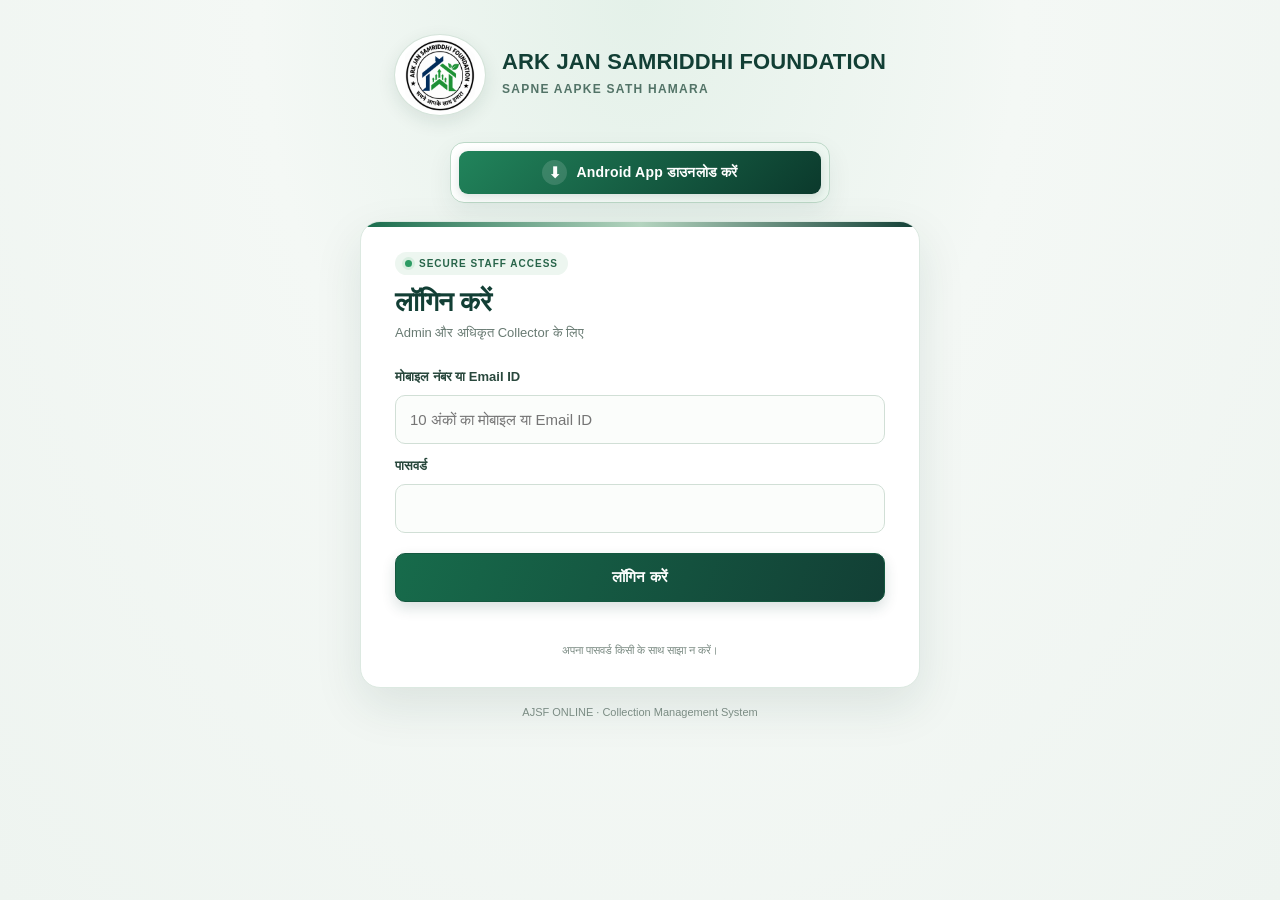
<file: index.html>
<!doctype html>
<html lang="hi">
<head><meta charset="utf-8"><meta name="viewport" content="width=device-width,initial-scale=1"><title>AJSF Online</title><link rel="manifest" href="./manifest.webmanifest"><meta name="theme-color" content="#123f35"><link rel="stylesheet" href="./style.css?v=customer-card-polish-20261122"><link rel="stylesheet" href="./platform-views.css"><style>
.verification-photo-block{padding:14px;margin:12px 0;border:1px solid #d7e5dc}
.verification-preview{display:block;width:min(100%,380px);height:260px;object-fit:cover;border-radius:12px;border:1px solid #cbdad1;margin-top:10px}
.upload-label{display:inline-flex;align-items:center;justify-content:center;padding:10px 14px;border-radius:9px;background:#edf5f0;color:#174c3c;font-weight:700;cursor:pointer}
.camera-modal{position:fixed;inset:0;z-index:9999;background:#071b14e8;display:flex;align-items:center;justify-content:center;padding:16px}
.camera-modal.hidden{display:none}
.camera-dialog{width:min(100%,620px);background:#fff;border-radius:16px;padding:16px}
.camera-dialog video{width:100%;max-height:65vh;object-fit:contain;background:#111;border-radius:10px}
.verification-photo-block canvas{display:block;border:1px solid #b8c9be;border-radius:8px;background:#f4f7f5;margin-top:8px;max-height:420px}
</style></head>
<body><main class="shell wide" id="appShell">
<header class="brand"><img class="brand-logo" src="./assets/ajsf-logo.png" alt="AJSF Logo"><div><h1>ARK JAN SAMRIDDHI FOUNDATION</h1><p>SAPNE AAPKE SATH HAMARA</p></div></header>
<section class="card app-download-card" id="appDownloadCard" aria-label="Android app download" style="padding:16px;background:linear-gradient(135deg,#ffffff 0%,#eaf5ee 100%);border:1px solid #bcd8c7;border-radius:18px;box-shadow:0 10px 26px #123f3518;text-align:center">
<a class="app-download-link" href="./AJSF-Online.apk" download="AJSF-Online.apk" style="display:flex;align-items:center;justify-content:center;gap:12px;width:100%;min-height:58px;padding:14px 20px;border-radius:13px;background:linear-gradient(135deg,#176b4b 0%,#123f35 100%);color:#ffffff;text-decoration:none;font-size:18px;font-weight:800;letter-spacing:.2px;box-shadow:0 5px 12px #123f3530"><span aria-hidden="true" style="display:grid;place-items:center;width:32px;height:32px;border-radius:50%;background:#ffffff24;font-size:21px">⬇</span><span>Android App डाउनलोड करें</span></a>
</section>
<script>/* Hide APK promotion inside the installed Android WebView only. */(function(){var isAndroidApp=typeof window.AJSFNativeDownload!=="undefined"||typeof window.AJSFNativeTracking!=="undefined";document.body.classList.toggle("platform-app",isAndroidApp);document.body.classList.toggle("platform-web",!isAndroidApp);if(isAndroidApp){var card=document.getElementById("appDownloadCard");if(card){card.hidden=true;card.style.setProperty("display","none","important");}}})();</script>
<section class="card" id="loginCard"><span class="eyebrow">SECURE STAFF ACCESS</span><h2>लॉगिन करें</h2><p class="muted">Admin और अधिकृत Collector के लिए</p><form id="loginForm"><label for="loginId">मोबाइल नंबर या Email ID</label><input id="loginId" type="text" inputmode="text" autocomplete="username" placeholder="10 अंकों का मोबाइल या Email ID" required><label for="password">पासवर्ड</label><input id="password" type="password" autocomplete="current-password" required><button id="loginBtn" type="submit">लॉगिन करें</button></form><p id="loginMessage" class="message" role="status"></p><p class="small">अपना पासवर्ड किसी के साथ साझा न करें।</p></section>
<section class="hidden" id="dashboardCard">
<div class="dashhead"><div><span class="eyebrow">AJSF ONLINE</span><h2>नमस्ते, <span id="staffName">Staff</span></h2><p class="muted"><span id="staffCode"></span> · <span id="staffRole"></span> — <span id="roleNote"></span></p></div><div class="row"><button class="secondary hidden" id="backToDashboardBtn" type="button">← Dashboard</button><button class="secondary hidden" id="staffPasswordResetBtn" type="button">Staff Password बदलें</button><button class="secondary" id="logoutBtn">लॉगआउट</button></div></div>
<p id="dashboardMessage" class="message" role="status"></p><div id="connectionStatus" class="connection-status" role="status">जाँच हो रही है…</div>
<div class="grid"><div class="card"><div class="label">कुल ग्राहक</div><div class="metric" id="customersCount">0</div></div><div class="card"><div class="label">कुल लोन</div><div class="metric" id="loansCount">0</div></div><div class="card"><div class="label">कुल जमा राशि</div><div class="metric" id="collectedTotal">₹0</div></div><div class="card"><div class="label">कुल बकाया (OSP)</div><div class="metric" id="outstandingTotal">₹0</div></div><div class="card"><div class="label">आज की वसूली</div><div class="metric" id="todayTotal">₹0</div></div><div class="card"><div class="label">भुगतान रिकॉर्ड</div><div class="metric" id="paymentsCount">0</div></div></div>
<div class="dashboard-layout">
<aside class="sidebar"><div class="sidebar-title">AJSF MENU</div><nav class="tabs"><button data-tab="customers" class="active">ग्राहक</button><button data-tab="customer-call">Customer Call</button><button data-tab="customer-verification">Customer Verification</button><button data-tab="loans">नया / Repeat Loan</button><button data-tab="loan-close">पुराना Loan बंद करें</button><button data-tab="loan-accounts">Customer Accounts</button><button data-tab="loan-register">Loan-wise Register</button><button data-tab="payment">Payment Entry</button><button data-tab="payments">Payment History</button><button data-tab="receipt-requests">Receipt Cancellation Requests</button><button data-tab="ledger">CUSTOMER DIGITAL KHATA</button><button data-tab="statement">Loan Statement</button><button data-tab="schedule">Repayment Schedule</button><button data-tab="reminder">WhatsApp / SMS Reminder</button><button id="settlementAdminOnly" data-tab="daily-settlement" class="hidden">Daily Collection Settlement</button></nav></aside>
<div class="dashboard-content">
<section class="card panel hidden" data-panel="customer-call">
  <div class="panel-head"><div><h2>Customer Call</h2><p class="muted">ग्राहक का नाम, Customer ID या मोबाइल नंबर खोजें और Call दबाएँ।</p></div></div>
  <div class="formgrid customer-call-filters">
    <div class="field"><label for="customerCallGroup">Group / Center Wise</label><select id="customerCallGroup"><option value="">सभी Group / Center</option></select></div>
    <div class="field"><label for="customerCallDay">Collection Day Wise</label><select id="customerCallDay"><option value="">सभी दिन</option><option>Monday</option><option>Tuesday</option><option>Wednesday</option><option>Thursday</option><option>Friday</option><option>Saturday</option><option>Sunday</option><option value="MONTHLY">Monthly</option></select></div>
    <div class="field"><label for="customerCallDate">Date Wise — निर्धारित Collection</label><input id="customerCallDate" type="date"></div>
    <div class="field"><label for="customerCallSearch">ग्राहक खोजें</label><input id="customerCallSearch" type="search" placeholder="नाम / Customer ID / मोबाइल नंबर…" autocomplete="off"></div>
  </div>
  <p id="customerCallCount" class="muted" aria-live="polite">ग्राहक सूची लोड हो रही है…</p>
  <div id="customerCallResults" class="customer-call-list" aria-live="polite"><p class="muted">ग्राहक सूची लोड हो रही है…</p></div>
</section>
<section class="card panel hidden" data-panel="staff-password">
<div class="panel-head"><div><h2>Staff / Collector Password Management</h2><p class="muted">केवल सक्रिय Staff और Collector अकाउंट का पासवर्ड बदलें। Customer अकाउंट यहाँ शामिल नहीं हैं।</p></div></div>
<form id="staffPasswordForm">
<div class="formgrid">
<div class="field"><label for="staffPasswordTarget">Staff / Collector चुनें *</label><select id="staffPasswordTarget" required><option value="">अकाउंट चुनें</option></select></div>
<div class="field"><label for="staffNewPassword">नया पासवर्ड *</label><input id="staffNewPassword" type="password" minlength="12" maxlength="72" autocomplete="new-password" required placeholder="12+ अक्षर, A-Z, a-z, नंबर और चिन्ह"></div>
<div class="field"><label for="staffConfirmPassword">पासवर्ड दोबारा लिखें *</label><input id="staffConfirmPassword" type="password" minlength="12" maxlength="72" autocomplete="new-password" required placeholder="नया पासवर्ड दोबारा लिखें"></div>
</div><button id="staffPasswordSaveBtn" type="submit">पासवर्ड अपडेट करें</button>
</form><p class="small muted">पासवर्ड 12–72 अक्षर का रखें; छोटे-बड़े अक्षर, नंबर और विशेष चिन्ह जरूरी हैं। आम या आसान पासवर्ड स्वीकार नहीं होंगे। इसे सुरक्षित तरीके से संबंधित कर्मचारी तक पहुँचाएँ।</p>
</section>
<section class="card panel hidden daily-settlement-workspace" data-panel="daily-settlement">
  <div class="settlement-hero">
    <div><span class="settlement-kicker">AJSF • DAILY CONTROL</span><h2>Daily Collection Settlement</h2><p>Collector का दिनवार हिसाब — Demand, EMI Collection, Cash / UPI और बाकी रकम का मिलान</p></div>
    <div class="field settlement-date-field"><label for="settlementDate">Collection Date</label><input id="settlementDate" type="date"></div>
  </div>
  <div class="settlement-steps">
    <div><b>01</b><span>आज की Demand</span><small>किससे कितनी EMI लेनी थी</small></div>
    <div><b>02</b><span>आज की Collection</span><small>कितना Cash / UPI मिला</small></div>
    <div><b>03</b><span>Collector Handover</span><small>कितना जमा हुआ, कितना अंतर</small></div>
    <div><b>04</b><span>Final Report</span><small>Print करके सुरक्षित रखें</small></div>
  </div>

  <section class="settlement-block demand-block">
    <div class="settlement-block-head"><div><span class="settlement-kicker">STEP 01</span><h3>दिन की Demand & EMI स्थिति</h3><p>चुनी हुई तारीख की निर्धारित EMI, पूरी वसूली और उसी दिन की बाकी EMI। पुराने OD को आज की Demand में नहीं मिलाया जाएगा।</p></div></div>
    <div class="formgrid settlement-filters">
      <div class="field"><label for="demandReportDate">रिपोर्ट की तारीख</label><input id="demandReportDate" type="date"></div>
      <div class="field"><label for="demandReportDay">Collection Day</label><select id="demandReportDay"><option value="">तारीख का दिन (Auto)</option><option>Monday</option><option>Tuesday</option><option>Wednesday</option><option>Thursday</option><option>Friday</option><option>Saturday</option><option>Sunday</option><option>MONTHLY</option></select></div>
      <div class="field"><label for="demandReportCollector">Collector</label><select id="demandReportCollector"><option value="">सभी Collector</option></select></div>
      <div class="field settlement-run-field"><label>&nbsp;</label><button id="runDayDemandBtn" type="button">Demand अपडेट करें</button><button id="downloadDayDemandPdfBtn" type="button" class="secondary">Collected + Uncollected PDF</button><button id="downloadCombinedOdPdfBtn" type="button" class="secondary">Combined OD Report · Print / PDF</button></div>
    </div>
    <div class="grid demand-metrics settlement-metrics">
      <div class="card"><div class="label">आज के ग्राहक</div><div class="metric" id="dayDemandCustomers">0</div></div>
      <div class="card"><div class="label">आज की Total Demand</div><div class="metric" id="dayDemandTotal">₹0</div></div>
      <div class="card"><div class="label">पूरी EMI वसूली</div><div class="metric" id="dayDemandCollected">0 EMI · ₹0</div></div>
      <div class="card"><div class="label">बाकी / Partial EMI</div><div class="metric" id="dayDemandPending">0 EMI · ₹0</div></div>
    </div>
    <h4 class="settlement-table-title">Customer-wise Demand Reconciliation</h4>
    <div class="tablewrap"><table><thead><tr><th>Customer ID</th><th>ग्राहक</th><th>Center</th><th>Loan Ref</th><th>EMI No.</th><th>Due Date</th><th>Demand</th><th>Received</th><th>Remaining</th></tr></thead><tbody id="dayDemandCollectedRows"><tr><td colspan="9" class="empty">रिपोर्ट देखें।</td></tr></tbody></table></div>
    <h4 class="settlement-table-title">Pending / Partial EMI — आज की बाकी वसूली</h4>
    <div class="tablewrap"><table><thead><tr><th>Customer ID</th><th>ग्राहक</th><th>Center</th><th>Loan Ref</th><th>EMI No.</th><th>Due Date</th><th>Demand</th><th>Received</th><th>Pending</th></tr></thead><tbody id="dayDemandPendingRows"><tr><td colspan="9" class="empty">रिपोर्ट देखें।</td></tr></tbody></table></div>
    <section class="settlement-block previous-od-block">
      <div class="settlement-block-head"><div><span class="settlement-kicker">SEPARATE SECTION</span><h3>Previous OD — पुराना बकाया</h3><p>चुनी हुई तारीख से पहले की बाकी EMI। इसे आज की Demand और आज की OD में नहीं जोड़ा जाएगा।</p></div></div>
      <div class="card"><div class="label">Previous OD कुल</div><div class="metric" id="dayPreviousOdSummary">0 ग्राहक · ₹0</div></div>
      <div class="tablewrap"><table><thead><tr><th>Customer ID</th><th>ग्राहक</th><th>Loan Ref</th><th>EMI No.</th><th>Due Date</th><th>Demand</th><th>Received</th><th>OD Balance</th><th>Status</th></tr></thead><tbody id="dayPreviousOdRows"><tr><td colspan="9" class="empty">Demand रिपोर्ट अपडेट करें।</td></tr></tbody></table></div>
    </section>
  </section>

  <section class="settlement-block collection-block">
    <div class="settlement-block-head"><div><span class="settlement-kicker">STEP 02</span><h3>आज की वास्तविक Collection</h3><p>हर सफल Receipt का विवरण। Cash, UPI और Bank अलग-अलग गिने जाएँगे।</p></div></div>
    <div class="tablewrap"><table><thead><tr><th>Receipt / Payment ID</th><th>Customer</th><th>Loan Ref</th><th>Payment Time</th><th>Mode</th><th>Amount</th></tr></thead><tbody id="dayDemandReceipts"><tr><td colspan="6" class="empty">तारीख चुनकर Demand देखें।</td></tr></tbody></table></div>
  </section>

  <section class="settlement-block handover-block">
    <div class="settlement-block-head"><div><span class="settlement-kicker">STEP 03</span><h3>Collector Cash / UPI Handover मिलान</h3><p>System में दर्ज Collection और Collector द्वारा जमा की गई रकम का मिलान करें। अंतर को जाँचे बिना Settlement Approve न करें।</p></div></div>
    <div class="tablewrap"><table><thead><tr><th>Collector</th><th>System Cash</th><th>System UPI</th><th>System Bank</th><th>जमा Cash</th><th>जमा UPI</th><th>जमा Bank</th><th>अंतर</th><th>Status / Action</th></tr></thead><tbody id="settlementRows"><tr><td colspan="9" class="empty">Settlement डेटा लोड हो रहा है…</td></tr></tbody></table></div>
    <p class="settlement-warning">नियम: System Collection ≠ Collector Deposit होने पर अंतर की वजह Notes / Remarks में दर्ज करके ही Approve करें। Approved Settlement लॉक हो जाएगा।</p>
  </section>

  <section class="settlement-block report-block">
    <div class="settlement-block-head"><div><span class="settlement-kicker">STEP 04</span><h3>पुरानी Settlement Reports</h3><p>किसी भी तारीख की Collector-wise रिपोर्ट दोबारा देखें, PDF / Excel डाउनलोड करें या A4 Landscape Print करें।</p></div></div>
    <div class="formgrid">
      <div class="field"><label for="settlementReportFrom">From Date</label><input id="settlementReportFrom" type="date"></div>
      <div class="field"><label for="settlementReportTo">To Date</label><input id="settlementReportTo" type="date"></div>
      <div class="field"><label for="settlementReportCollector">Collector</label><select id="settlementReportCollector"><option value="">सभी Collector</option></select></div>
      <div class="field"><label for="settlementReportStatus">Status</label><select id="settlementReportStatus"><option value="">सभी Status</option><option value="approved">Approved</option><option value="pending">Pending / Draft</option></select></div>
    </div>
    <div class="actions no-print"><button id="runSettlementReportBtn" type="button">रिपोर्ट देखें</button><button id="downloadSettlementReportPdfBtn" type="button" class="secondary">PDF डाउनलोड</button><button id="downloadSettlementReportBtn" type="button" class="secondary">Excel / CSV डाउनलोड</button><button id="printSettlementReportBtn" type="button" class="secondary">Print Report</button></div>
    <div class="grid" id="settlementReportSummary">
      <div class="card"><div class="label">कुल System Collection</div><div class="metric" id="settlementReportExpected">₹0</div></div>
      <div class="card"><div class="label">कुल जमा राशि</div><div class="metric" id="settlementReportDeposited">₹0</div></div>
      <div class="card"><div class="label">कुल अंतर</div><div class="metric" id="settlementReportDifference">₹0</div></div>
      <div class="card"><div class="label">Approved / Pending</div><div class="metric" id="settlementReportStatusCount">0 / 0</div></div>
    </div>
    <div class="tablewrap"><table id="settlementReportTable"><thead><tr><th>तारीख</th><th>Collector</th><th>System Total</th><th>जमा Total</th><th>अंतर</th><th>Cash (System / जमा)</th><th>UPI (System / जमा)</th><th>Bank (System / जमा)</th><th>Status</th></tr></thead><tbody id="settlementReportRows"><tr><td colspan="9" class="empty">रिपोर्ट देखने के लिए तारीख चुनें।</td></tr></tbody></table></div>
  </section>
</section>
<section class="card panel" data-panel="collector-demand">
<div class="panel-head"><div><h2>मेरी साप्ताहिक वसूली मांग</h2><p class="muted">तारीख, Collection Day और Group के अनुसार अपने assigned ग्राहकों की EMI मांग देखें।</p></div></div>
<div class="formgrid collector-demand-filters">
<div class="field"><label for="collectorDemandDate">Demand Date</label><input id="collectorDemandDate" type="date"></div>
<div class="field"><label for="collectorDemandDay">Collection Day</label><select id="collectorDemandDay"><option value="">तारीख के अनुसार Auto</option><option>Monday</option><option>Tuesday</option><option>Wednesday</option><option>Thursday</option><option>Friday</option><option>Saturday</option><option>Sunday</option><option value="MONTHLY">Monthly</option></select></div>
<div class="field"><label for="collectorDemandGroup">Group / Center</label><select id="collectorDemandGroup"><option value="">सभी Group / Center</option></select></div>
</div>
<div class="grid demand-metrics">
<div class="card"><div class="label">आज की कुल Demand</div><div class="metric" id="collectorDemandTotal">₹0</div><small id="collectorDemandPeriod">आज की किस्त मांग</small></div>
<div class="card"><div class="label">आज की Collection</div><div class="metric" id="collectorDemandCollection">₹0</div></div>
<div class="card"><div class="label">बाकी Demand</div><div class="metric" id="collectorDemandRemaining">₹0</div></div>
<div class="card"><div class="label">कुल ग्राहक</div><div class="metric" id="collectorDemandCustomerCount">0</div></div>
<div class="card"><div class="label">Active Loan</div><div class="metric" id="collectorDemandLoanCount">0</div></div>
</div>
<div class="tablewrap"><table><thead><tr><th>Customer ID</th><th>ग्राहक का नाम / मोबाइल</th><th>Center</th><th>Loan Ref</th><th>साप्ताहिक EMI</th><th>इस अवधि में जमा</th><th>शेष मांग</th><th>Action</th></tr></thead><tbody id="collectorDemandRows"><tr><td colspan="8" class="empty">लोड हो रहा है…</td></tr></tbody></table></div>
<p class="small muted">मांग में केवल Active ग्राहक और Active Loan शामिल हैं। इस सप्ताह/महीने में दर्ज भुगतान घटाकर शेष राशि दिखाई जाती है।</p>
</section>
<section class="card panel" data-panel="customers"><div class="panel-head"><h2>Customer Register</h2><button id="adminOnly" type="button" onclick="document.getElementById('customerForm').classList.toggle('hidden')">+ नया ग्राहक</button></div>
<form id="customerForm" class="hidden"><div class="panel-head"><h3 id="customerFormTitle">नया ग्राहक जोड़ें</h3><button id="cancelCustomerEdit" type="button" class="secondary hidden">रद्द करें</button></div><div class="formgrid"><div class="field"><label>Customer ID *</label><input name="customer_code" required></div><div class="field"><label>ग्राहक का नाम *</label><input name="full_name" required></div><div class="field"><label>Center Name</label><input name="center_name"></div><div class="field"><label>मोबाइल</label><input name="contact_number"></div><div class="field"><label>Area</label><input name="area"></div><div class="field"><label>Address</label><input name="address"></div><div class="field"><label>Collection Day</label><select name="collection_day"><option>Monday</option><option>Tuesday</option><option>Wednesday</option><option>Thursday</option><option>Friday</option><option>Saturday</option><option>Sunday</option><option>MONTHLY</option></select></div><div class="field"><label>Collector Auth UUID</label><input name="assigned_collector" placeholder="खाली = स्वयं"></div></div><button id="customerFormSubmit" type="submit">ग्राहक सेव करें</button></form>
<div class="formgrid customer-search-filters">
<div class="field"><label for="customerFilter">ग्राहक खोजें — नाम, Customer ID, Mobile, Area, Address</label><input id="customerFilter" type="search" placeholder="नाम / ID / मोबाइल नंबर लिखें…"></div>
<div class="field"><label for="customerCenterFilter">Center / House / Group Name</label><select id="customerCenterFilter"><option value="">सभी Center / House</option></select></div>
<div class="field"><label for="customerDayFilter">Collection Day</label><select id="customerDayFilter"><option value="">सभी दिन</option><option>Monday</option><option>Tuesday</option><option>Wednesday</option><option>Thursday</option><option>Friday</option><option>Saturday</option><option>Sunday</option><option>MONTHLY</option></select></div>
</div>
<div class="tablewrap"><table><thead><tr><th>SR. NO</th><th>CENTER NAME</th><th>CUSTOMER NAME</th><th>CONTACT NUMBER</th><th>CUSTOMER ID</th><th>AREA</th><th>ADDRESS</th><th>COLLECTION DAY</th><th>STATUS</th><th id="customerActionHeader">ACTION</th></tr></thead><tbody id="customerRows"><tr><td colspan="9">लोड हो रहा है…</td></tr></tbody></table></div></section>
<section class="card panel hidden" data-panel="customer-verification">
<div class="panel-head"><div><h2>Customer Field Verification</h2><p class="muted">ग्राहक के घर / Field पर फोटो और GPS लेकर सत्यापन रिकॉर्ड बनाएं।</p></div></div>
<form id="customerVerificationForm">
<div class="formgrid">
<div class="field"><label for="verificationCustomer">ग्राहक चुनें *</label><select id="verificationCustomer" name="customer_id" required><option value="">ग्राहक चुनें</option></select></div>
<div id="verificationHistory" class="small muted hidden" style="margin-top:10px"></div>
</div>
<div class="card verification-photo-block"><h3>1. ग्राहक की फोटो *</h3><div class="actions"><button type="button" class="secondary" data-open-camera="customer">📷 सीधे Camera खोलें</button><label class="secondary upload-label">Gallery से चुनें<input id="verificationGallery" type="file" accept="image/*" hidden></label></div><img id="verificationPhotoPreview" class="hidden verification-preview" alt="Customer photo preview"><p id="verificationPhotoStatus" class="small muted">ग्राहक की स्पष्ट फोटो अनिवार्य है।</p></div>
<div class="card verification-photo-block"><h3>2. ग्राहक के घर की फोटो (कम-से-कम 2 अनिवार्य)</h3>
<div class="formgrid">
<div class="field"><label>घर की फोटो 1 — सामने से *</label><div class="actions"><button type="button" class="secondary" data-open-camera="home1">📷 Camera</button><label class="secondary upload-label">Gallery<input id="verificationHome1Gallery" type="file" accept="image/*" hidden></label></div><img id="verificationHome1Preview" class="hidden verification-preview" alt="Home front photo"><p id="verificationHome1Status" class="small muted">घर का सामने वाला हिस्सा</p></div>
<div class="field"><label>घर की फोटो 2 — दूसरा एंगल *</label><div class="actions"><button type="button" class="secondary" data-open-camera="home2">📷 Camera</button><label class="secondary upload-label">Gallery<input id="verificationHome2Gallery" type="file" accept="image/*" hidden></label></div><img id="verificationHome2Preview" class="hidden verification-preview" alt="Home second angle photo"><p id="verificationHome2Status" class="small muted">घर का दूसरा स्पष्ट एंगल</p></div>
</div></div>
<div id="verificationCameraModal" class="camera-modal hidden" role="dialog" aria-modal="true" aria-label="Camera"><div class="camera-dialog"><h3>फोटो लेने के लिए कैमरा</h3><video id="verificationCameraVideo" autoplay playsinline></video><div class="actions"><button type="button" id="takeVerificationPhoto">फोटो खींचें</button><button type="button" id="closeVerificationCamera" class="secondary">बंद करें</button></div><p id="verificationCameraError" class="small muted"></p></div></div>

<div class="card verification-photo-block"><h3>3. पहचान दस्तावेज़ — Mask करके अपलोड करें *</h3>
<p class="small muted">Aadhaar की आगे/पीछे और PAN की सामने वाली फोटो चुनें। हर फोटो में नंबर वाले हिस्से पर उंगली/माउस से काला बॉक्स बनाएं, फिर Preview देखकर पुष्टि करें। केवल masked PNG सेव होगी; मूल फोटो सर्वर पर नहीं जाएगी।</p>
<div class="formgrid">
<div class="field"><label>Aadhaar Front *</label><input id="doc-aadhaarFront" type="file" accept="image/*" capture="environment"><button type="button" class="secondary identity-rotate" data-rotate-doc="aadhaarFront" style="margin-top:6px">↻ फोटो 90° घुमाएँ</button><canvas id="canvas-aadhaarFront" class="verification-preview" style="width:100%;height:auto;max-width:100%;object-fit:contain;touch-action:none;cursor:crosshair"></canvas><p id="status-aadhaarFront" class="small muted">फोटो चुनें और नंबर पर काला मास्क लगाएं।</p><label class="small"><input id="confirm-aadhaarFront" type="checkbox" disabled style="width:auto"> मैंने नंबर पूरी तरह छिपा हुआ देखकर जाँच लिया है।</label></div><div class="field"><label>Aadhaar Back *</label><input id="doc-aadhaarBack" type="file" accept="image/*" capture="environment"><button type="button" class="secondary identity-rotate" data-rotate-doc="aadhaarBack" style="margin-top:6px">↻ फोटो 90° घुमाएँ</button><canvas id="canvas-aadhaarBack" class="verification-preview" style="width:100%;height:auto;max-width:100%;object-fit:contain;touch-action:none;cursor:crosshair"></canvas><p id="status-aadhaarBack" class="small muted">फोटो चुनें और नंबर पर काला मास्क लगाएं।</p><label class="small"><input id="confirm-aadhaarBack" type="checkbox" disabled style="width:auto"> मैंने नंबर पूरी तरह छिपा हुआ देखकर जाँच लिया है।</label></div><div class="field"><label>PAN Card Front *</label><input id="doc-panFront" type="file" accept="image/*" capture="environment"><button type="button" class="secondary identity-rotate" data-rotate-doc="panFront" style="margin-top:6px">↻ फोटो 90° घुमाएँ</button><canvas id="canvas-panFront" class="verification-preview" style="width:100%;height:auto;max-width:100%;object-fit:contain;touch-action:none;cursor:crosshair"></canvas><p id="status-panFront" class="small muted">फोटो चुनें और नंबर पर काला मास्क लगाएं।</p><label class="small"><input id="confirm-panFront" type="checkbox" disabled style="width:auto"> मैंने नंबर पूरी तरह छिपा हुआ देखकर जाँच लिया है।</label></div>
</div></div>
<div class="card" style="padding:14px">
<h3>Field GPS Location</h3>
<p class="muted">ग्राहक के घर / सत्यापन स्थल पर खड़े होकर लोकेशन Fetch करें। Browser की Location Permission आवश्यक है।</p>
<button id="captureVerificationLocation" type="button" class="secondary">मेरी वर्तमान GPS Location Fetch करें</button>
<p id="verificationLocationStatus" class="small muted">अभी GPS Location नहीं ली गई है।</p>
</div>
<div class="card verification-photo-block"><h3>4. ग्राहक के हस्ताक्षर (Customer Signature)</h3><p class="small muted">ग्राहक से हस्ताक्षर सफेद कागज पर करवाकर फोटो अपलोड करें। यह वैकल्पिक है; पुराना हस्ताक्षर मौजूद हो तो नया अपलोड करके बदला जा सकता है।</p><label class="secondary upload-label">हस्ताक्षर की फोटो Upload करें<input id="verificationSignatureGallery" type="file" accept="image/*" capture="environment" hidden></label><img id="verificationSignaturePreview" class="hidden verification-preview" alt="Customer signature preview"><p id="verificationSignatureStatus" class="small muted">ग्राहक के हस्ताक्षर की फोटो अपलोड करें (वैकल्पिक)।</p></div>
<div class="card verification-photo-block"><h3>5. पारिवारिक विवरण (Family Background) — सभी जानकारी वैकल्पिक</h3><p class="small muted">ग्राहक जितनी जानकारी देना चाहें उतनी भरें। खाली छोड़ने पर भी Verification सेव होगा।</p><h4>मूल / पैतृक परिवार</h4><div class="formgrid"><div class="field"><label>माता का नाम</label><input id="familyMotherName"></div><div class="field"><label>वैवाहिक स्थिति</label><select id="familyMaritalStatus"><option value="">चुनें (वैकल्पिक)</option><option>अविवाहित</option><option>विवाहित</option><option>विधवा</option><option>विधुर</option><option>अन्य</option></select></div><div class="field"><label>पति / पत्नी का नाम</label><input id="familySpouseName"></div></div><h4>मूल परिवार का विवरण</h4><div class="formgrid"><div class="field"><label>मूल परिवार का गाँव / शहर</label><input id="familyMaidenVillage"></div><div class="field"><label>पोस्ट</label><input id="familyMaidenPost"></div><div class="field"><label>तहसील</label><input id="familyMaidenTehsil"></div><div class="field"><label>जिला</label><input id="familyMaidenDistrict"></div><div class="field"><label>राज्य</label><input id="familyMaidenState"></div><div class="field"></div><div class="field"><label>भाइयों की संख्या</label><input id="familyBrothers" type="number" min="0"></div><div class="field"><label>बहनों की संख्या</label><input id="familySisters" type="number" min="0"></div></div><h4>ससुराल का विवरण (यदि लागू हो)</h4><div class="formgrid"><div class="field"><label>ससुर का नाम</label><input id="familyFatherInLaw"></div><div class="field"><label>सास का नाम</label><input id="familyMotherInLaw"></div><div class="field"><label>देवर का नाम</label><input id="familyBrothersInLaw"></div><div class="field"><label>ननद का नाम</label><input id="familySistersInLaw"></div></div><h4>बच्चों का विवरण</h4><div class="formgrid"><div class="field"><label>पुत्रों की संख्या</label><input id="familySons" type="number" min="0"></div><div class="field"><label>पुत्रियों की संख्या</label><input id="familyDaughters" type="number" min="0"></div><div class="field"><label>बच्चों के नाम (वैकल्पिक)</label><input id="familyChildrenNames"></div></div><h4>परिवार के अन्य सदस्य / रिश्ते</h4><div class="field"><label>नाम और रिश्ता लिखें (हर पंक्ति में एक सदस्य)</label><textarea id="familyOtherMembers" rows="3" placeholder="जैसे: रमेश — जेठ&#10;सीमा — भाभी"></textarea></div><div class="field"><label>परिवार से संबंधित अन्य जानकारी</label><textarea id="familyOtherNotes" rows="2"></textarea></div></div>
<div class="field"><label for="verificationNotes">Verification Remarks</label><textarea id="verificationNotes" rows="2" placeholder="घर पर मिले / पता सत्यापित / अन्य जानकारी"></textarea></div>
<label style="display:flex;gap:9px;align-items:flex-start"><input id="verificationConsent" type="checkbox" required style="width:auto;margin-top:3px"><span>ग्राहक को फोटो, GPS और Aadhaar/PAN दस्तावेज़ों की masked copy AJSF रिकॉर्ड में सुरक्षित रखने की जानकारी दी गई है और सहमति प्राप्त है। *</span></label>
<div class="actions"><button id="saveCustomerVerification" type="submit">Verification सेव करें और PDF बनाएं</button><button id="openVerificationPdf" type="button" class="secondary" disabled>PDF देखें / Download / Print</button></div>
<p id="verificationMessage" class="message" role="status"></p>
</form>
<p class="small muted">ग्राहक की फोटो और घर की दोनों फोटो private storage में रहेगा। PDF खोलने पर Browser Print में Save as PDF या Print चुनें।</p>
</section><section class="card panel hidden" data-panel="loans"><div class="panel-head"><div><h2>नया / Repeat Loan</h2><p class="muted">ग्राहक के लिए नया Loan बनाएं या पुराने बंद Loan के आधार पर Repeat Loan दर्ज करें।</p></div></div><div id="loanAdminTools"><form id="newLoanForm" class="card" style="padding:14px"><h3>नया / Repeat Loan बनाएं</h3><div class="formgrid"><div class="field"><label>ग्राहक *</label><select name="customer_id" id="newLoanCustomer" required></select><button type="button" id="changeNewLoanCustomerBtn" class="secondary" hidden>ग्राहक बदलें</button><div id="newLoanCustomerDetails" class="customer-picker-results" aria-live="polite"><span class="muted">ग्राहक चुनने पर विवरण यहाँ दिखेगा।</span></div></div><div class="field"><label>पिछला बंद Loan (Repeat Loan)</label><select name="previous_loan_id" id="newLoanPrevious"><option value="">नया Loan / कोई पिछला Loan नहीं</option></select></div><div class="field"><label>नया Loan Ref *</label><input name="loan_reference" required maxlength="60" placeholder="जैसे AJSF-LN-001"></div><div class="field"><label>Loan Type *</label><input name="loan_type" required placeholder="Weekly / Monthly"></div><div class="field"><label>Disbursement Date *</label><input name="disbursement_date" type="date" required></div><div class="field"><label>Loan Amount ₹ *</label><input name="loan_amount" type="number" min="1" step="0.01" required></div><div class="field"><label>EMI ₹ *</label><input name="emi_amount" type="number" min="0.01" step="0.01" required></div><div class="field"><label>Total EMI *</label><input name="total_emis_required" type="number" min="1" step="1" required></div></div><p class="muted">पुराना Loan अलग CLOSED रहेगा। नया Loan उसी Customer ID पर अलग Loan Ref से बनेगा; पुराना बकाया नए Loan में नहीं जुड़ेगा।</p><button type="submit">नया Loan सेव करें</button></form></div></section>
<section class="card panel hidden" data-panel="loan-close"><div class="panel-head"><div><h2>पुराना Loan बंद करें</h2><p class="muted">अंतिम भुगतान सत्यापित करके ही Loan बंद करें।</p></div></div><div id="loanCloseTools"><form id="closeLoanForm" class="card" style="padding:14px"><h3>पुराना Loan बंद करें</h3><div class="formgrid"><div class="field"><label>Active Loan *</label><select name="loan_id" id="closeLoanSelect" required></select></div><div class="field"><label>अंतिम जमा रसीद *</label><select name="final_payment_id" id="closeFinalPayment" required></select></div><div class="field"><label>Closure Date *</label><input name="closure_date" type="date" id="closureDate" required></div><div class="field"><label>Reason / Remarks</label><input name="reason" placeholder="पूर्ण भुगतान के बाद Loan बंद"></div></div><p class="muted">पहले Payment Entry में अंतिम पूरी राशि जमा करें। केवल उसी Loan की ऑनलाइन सेव हुई रसीद चुनें। बकाया पूरा शून्य होने पर ही Loan बंद होगा।</p><button type="submit" class="secondary">Final Payment से Loan बंद करें</button></form></div></section>
<section class="card panel hidden" data-panel="loan-accounts"><div class="panel-head"><div><h2>Customer Accounts / ग्राहक खाते</h2><p class="muted">हर ग्राहक के सभी Loan, कुल जमा और कुल बकाया का सारांश।</p></div></div><div class="tablewrap"><table class="khata-account-table"><thead><tr><th>Customer ID</th><th>ग्राहक</th><th>मोबाइल</th><th>कुल Loan</th><th>कुल जमा</th><th>कुल बकाया</th><th>खाता</th></tr></thead><tbody id="loanCustomerAccounts"><tr><td colspan="7" class="empty">खाते लोड हो रहे हैं…</td></tr></tbody></table></div></section>
<section class="card panel hidden" data-panel="loan-register"><div class="panel-head"><div><h2>Loan-wise Register / अलग-अलग Loan</h2><p class="muted">हर Loan Ref का अलग रिकॉर्ड और बकाया।</p></div><div class="field loan-register-filter"><label for="loanCustomerFilter">ग्राहक चुनकर Loan देखें</label><select id="loanCustomerFilter"><option value="">सभी ग्राहक</option></select></div></div><div class="tablewrap"><table><thead><tr><th>Loan Ref</th><th>ग्राहक</th><th>Type</th><th>Loan Amount</th><th>EMI</th><th>Terms</th><th>कुल जमा</th><th>बकाया OSP</th><th>Status</th></tr></thead><tbody id="loanRows"></tbody></table></div></section><section class="card panel hidden" data-panel="payment"><div class="panel-head"><h2>Weekly Payment Entry</h2><button id="backToDemandBtn" type="button" class="secondary">← Demand पर वापस</button></div><form id="paymentForm"><div class="formgrid"><div class="field"><label for="payCollectionDay">Collection Day *</label><select id="payCollectionDay" name="collection_day" required><option value="">पहले Collection Day चुनें</option><option>Monday</option><option>Tuesday</option><option>Wednesday</option><option>Thursday</option><option>Friday</option><option>Saturday</option><option>Sunday</option><option value="MONTHLY">Monthly</option></select></div><div class="field"><label>ग्राहक *</label><select id="payCustomer" name="customer_id" required><option value="">पहले Collection Day चुनें</option></select></div><div class="field"><label>लोन *</label><select id="payLoan" name="loan_id" required></select></div><div class="field"><label>राशि ₹ *</label><input name="amount" type="number" min="1" required></div><div class="field"><label>तारीख *</label><input id="paymentDate" name="payment_date" type="date" required></div><div class="field"><label>Mode</label><select name="payment_mode"><option value="cash">Cash</option><option value="upi">UPI</option><option value="bank_transfer">Bank Transfer</option></select></div><div class="field"><label>Remarks</label><input name="remarks"></div></div><p id="advanceBalanceInfo" class="muted">Advance Balance: लोन चुनें</p><button type="submit">Payment सेव करें</button></form></section>
<section class="card panel hidden" id="receiptPanel"><div class="panel-head no-print"><h2>Payment Receipt</h2><div class="actions"><button id="downloadReceiptPdfBtn" type="button">Download Receipt PDF</button><button id="printReceiptBtn" type="button" class="secondary">Print</button><button id="closeReceiptBtn" type="button" class="secondary">बंद करें</button></div></div><div id="receiptContent" class="receipt"></div></section><section class="card panel hidden" data-panel="ledger"><div class="panel-head"><h2>CUSTOMER DIGITAL KHATA / ग्राहक खाता</h2><div class="actions no-print"><button id="downloadLedgerPdfBtn" type="button">Download Ledger PDF</button><button id="printLedgerBtn" type="button" class="secondary">Print</button></div></div><div class="formgrid ledger-filter"><div class="field"><label>ग्राहक खोजें (नाम / ID / मोबाइल / Center)</label><input id="ledgerSearch" type="search" placeholder="नाम या Customer ID लिखें…"></div><div class="field"><label>ग्राहक चुनें</label><select id="ledgerCustomer"><option value="">ग्राहक चुनें</option></select><div id="ledgerCustomerResults" class="customer-picker-results" aria-live="polite"></div></div></div><div id="ledgerSummary" class="ledger-summary muted">ग्राहक चुनने पर Loan और Payment विवरण दिखेंगे।</div><div class="tablewrap"><table><thead><tr><th>तारीख</th><th>विवरण</th><th>Loan Ref</th><th>Loan दिया</th><th>Payment जमा</th><th>बाकी बकाया</th></tr></thead><tbody id="ledgerRows"><tr><td colspan="6" class="empty">कोई ग्राहक चयनित नहीं है।</td></tr></tbody></table></div></section>
<section class="card panel hidden" data-panel="schedule">
<div class="panel-head"><h2>Weekly Loan Repayment Schedule</h2><div class="actions no-print"><button id="downloadSchedulePdfBtn" type="button">Download Schedule PDF</button><button id="printScheduleBtn" type="button" class="secondary">Print</button></div></div>
<div class="formgrid no-print"><div class="field"><label>ग्राहक खोजें (नाम / ID / Mobile)</label><input id="scheduleSearch" type="search" placeholder="Customer Name या ID लिखें…"></div><div class="field"><label>ग्राहक चुनें</label><select id="scheduleCustomer"><option value="">ग्राहक चुनें</option></select><div id="scheduleCustomerResults" class="customer-picker-results" aria-live="polite"></div></div><div class="field"><label>लोन चुनें</label><select id="scheduleLoan"><option value="">लोन चुनें</option></select></div></div>
<div id="scheduleOutput" class="schedule-paper muted">ग्राहक और लोन चुनने पर 24 सप्ताह का Repayment Schedule दिखाई देगा।</div>
</section>
<section class="card panel hidden" data-panel="statement"><div class="panel-head"><h2>Customer Loan Statement</h2><div class="actions no-print"><button id="downloadStatementPdfBtn" type="button">Download Statement PDF</button><button id="printStatementBtn" type="button" class="secondary">Print</button></div></div><div class="formgrid statement-filter no-print"><div class="field"><label for="statementCustomer">ग्राहक खोजें / चुनें</label><input id="statementSearch" type="search" placeholder="नाम, Customer ID या मोबाइल लिखें…"></div><div class="field"><label for="statementCustomer">ग्राहक चुनें</label><select id="statementCustomer"><option value="">पहले ग्राहक खोजें</option></select><div id="statementCustomerResults" class="customer-picker-results" aria-live="polite"></div></div></div><div id="statementOutput" class="statement-paper"><p class="muted">ग्राहक चुनने पर Loan Statement दिखाई देगा।</p></div></section>
<section class="card panel hidden" data-panel="reminder"><div class="panel-head"><h2>Customer Payment Reminder</h2><span class="eyebrow">WHATSAPP / SMS</span></div><p class="muted">ग्राहक चुनें, संदेश देखें या बदलें, फिर WhatsApp या SMS में खोलकर स्वयं भेजें। कोई संदेश अपने आप नहीं भेजा जाएगा।</p><div class="formgrid"><div class="field"><label for="reminderCustomer">ग्राहक चुनें *</label><select id="reminderCustomer"><option value="">ग्राहक चुनें</option></select></div><div class="field"><label for="reminderLoan">लोन चुनें</label><select id="reminderLoan"><option value="">लोन चुनें</option></select></div></div><div class="field"><label for="reminderMessage">Reminder Message (आप edit कर सकते हैं)</label><textarea id="reminderMessage" rows="7" placeholder="ग्राहक चुनने पर संदेश अपने आप तैयार होगा…"></textarea></div><div class="actions reminder-actions"><button id="sendWhatsAppReminder" type="button">WhatsApp पर भेजें</button><button id="sendSmsReminder" type="button" class="secondary">SMS खोलें</button></div><p id="reminderInfo" class="muted" role="status">पहले ग्राहक चुनें।</p></section>
<section class="card panel hidden" data-panel="payments"><h2>Payment History</h2><p class="small muted">Collector केवल अपनी रसीद के लिए Cancellation Request भेज सकता है। रसीद Admin की मंजूरी तक वैध रहेगी।</p><div class="tablewrap"><table><thead><tr><th>Receipt No.</th><th>Date</th><th>Customer</th><th>Loan Ref</th><th>Amount</th><th>Mode</th><th>Action / Status</th></tr></thead><tbody id="paymentRows"></tbody></table></div></section><section class="card panel hidden" data-panel="receipt-requests"><div class="panel-head"><div><h2>Receipt Cancellation Requests</h2><p class="muted">Collector की Request देखें। केवल Admin Approve करके रसीद Cancel या Reject कर सकता है।</p></div></div><div class="tablewrap"><table><thead><tr><th>Receipt No.</th><th>Customer</th><th>Amount</th><th>Request Date</th><th>गलती का कारण</th><th>Collector</th><th>Status</th><th>Admin Note</th><th>Admin Action</th></tr></thead><tbody id="receiptCancellationRows"><tr><td colspan="9" class="empty">Request लोड हो रही हैं…</td></tr></tbody></table></div><p class="small muted">रद्द करने पर मूल Payment रिकॉर्ड Delete नहीं होगा। Reversal और Audit History सुरक्षित रहेगी।</p></section>
</div></div></section><footer>AJSF ONLINE · Collection Management System</footer></main><script type="module" src="./src/app.js?v=20261120-customer-table-original"></script><script type="module" src="./src/data-tools.js?v=9"></script><script src="./src/platform-view.js"></script></body></html>
</file>
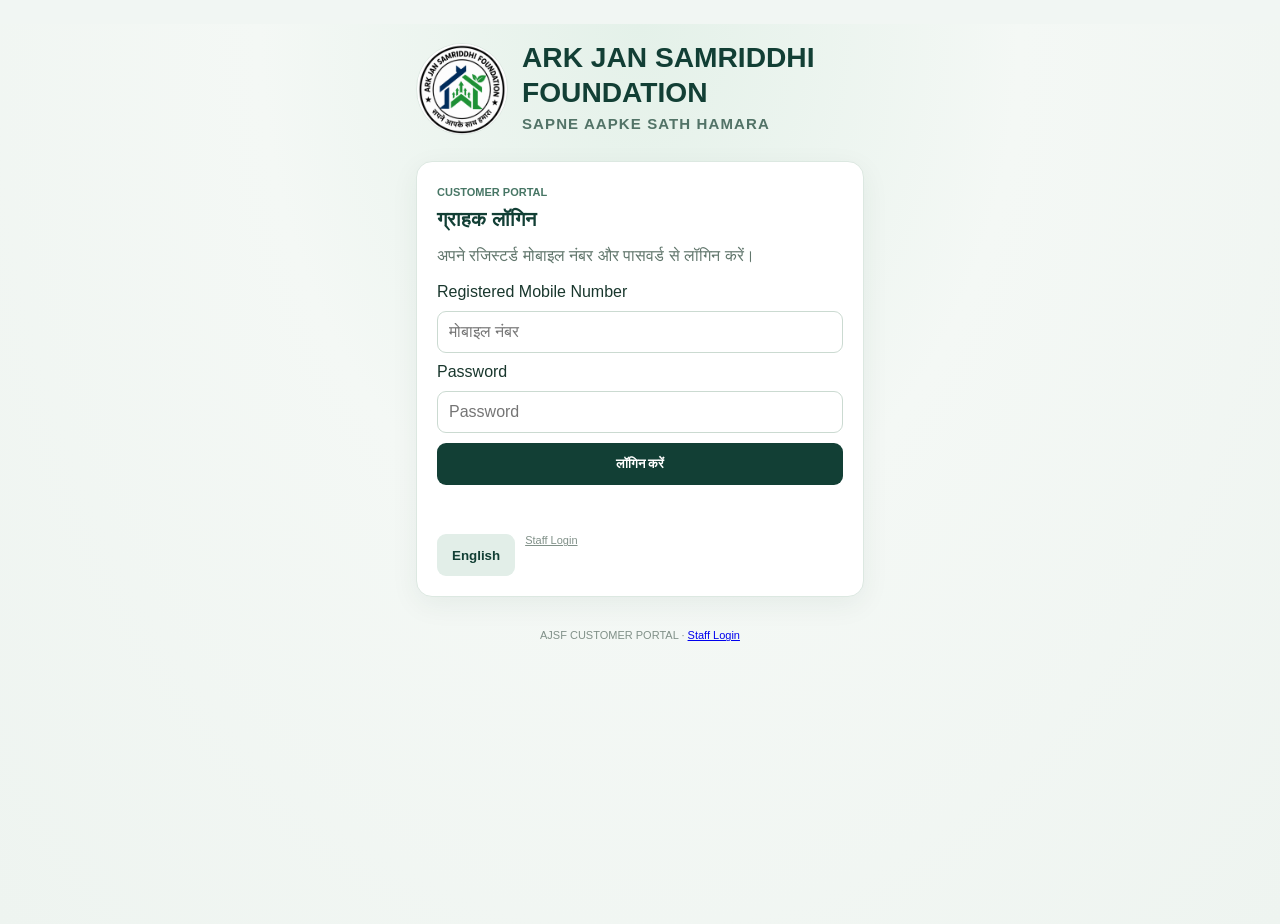
<file: customer.html>
<!doctype html>
<html lang="hi">
<head>
<meta charset="utf-8"><meta name="viewport" content="width=device-width,initial-scale=1">
<title>AJSF Customer App</title><meta name="theme-color" content="#123f35">
<link rel="stylesheet" href="./style.css">
<style>
.customer-shell{max-width:980px;margin:24px auto;padding:16px}.customer-grid{display:grid;grid-template-columns:repeat(auto-fit,minmax(180px,1fr));gap:12px}.customer-stat{padding:18px;border-radius:14px;background:#f0f7f2;border:1px solid #d5e6da}.customer-stat .metric{font-size:25px;font-weight:800;color:#123f35}.customer-table{overflow:auto}.customer-table table{min-width:560px}.customer-actions{display:flex;gap:10px;flex-wrap:wrap}.customer-muted{color:#61766c}.customer-hidden{display:none!important}
</style>
</head>
<body>
<main class="shell customer-shell">
<header class="brand"><img class="brand-logo" src="./assets/ajsf-logo.png" alt="AJSF Logo"><div><h1>ARK JAN SAMRIDDHI FOUNDATION</h1><p>SAPNE AAPKE SATH HAMARA</p></div></header>
<section class="card" id="customerLogin">
<span class="eyebrow">CUSTOMER PORTAL</span><h2 id="loginTitle">ग्राहक लॉगिन</h2>
<p class="customer-muted" id="loginHelp">अपने रजिस्टर्ड मोबाइल नंबर और पासवर्ड से लॉगिन करें।</p>
<form id="customerLoginForm">
<label for="mobile">Registered Mobile Number</label><input id="mobile" type="tel" inputmode="numeric" autocomplete="username" maxlength="15" required placeholder="मोबाइल नंबर">
<label for="password">Password</label><input id="password" type="password" autocomplete="current-password" required placeholder="Password">
<button id="customerLoginBtn" type="submit">लॉगिन करें</button>
</form>
<p id="customerLoginMessage" class="message" role="status"></p>
<div class="customer-actions"><button id="langToggle" type="button" class="secondary">English</button><a href="./index.html" class="small">Staff Login</a></div>
</section>
<section id="customerDashboard" class="customer-hidden">
<div class="dashhead"><div><span class="eyebrow">CUSTOMER DASHBOARD</span><h2><span id="welcomeText">नमस्ते</span>, <span id="customerName">ग्राहक</span></h2><p class="customer-muted">Customer ID: <strong id="customerCode">—</strong> · <span id="customerMobile">—</span></p></div><button id="customerLogout" type="button" class="secondary">लॉगआउट</button></div>
<p id="dashboardMessage" class="message" role="status"></p>
<div class="customer-grid">
<div class="customer-stat"><div class="label" id="loanAmountLabel">Loan Amount</div><div class="metric" id="loanAmount">₹0</div></div>
<div class="customer-stat"><div class="label" id="paidLabel">EMI Paid</div><div class="metric" id="emiPaid">0</div></div>
<div class="customer-stat"><div class="label" id="pendingLabel">EMI Pending</div><div class="metric" id="emiPending">0</div></div>
<div class="customer-stat"><div class="label" id="nextDueLabel">Next Collection Day</div><div class="metric" id="nextDue">—</div></div>
</div>
<section class="card" style="margin-top:16px"><div class="panel-head"><h2 id="loansTitle">मेरे लोन</h2></div><div class="customer-table"><table><thead><tr><th>Loan Ref</th><th>Loan Amount</th><th>EMI</th><th>Total EMI</th><th>Status</th></tr></thead><tbody id="customerLoans"></tbody></table></div></section>
<section class="card" style="margin-top:16px"><div class="panel-head"><h2 id="historyTitle">Payment History</h2></div><div class="customer-table"><table><thead><tr><th>Date</th><th>Loan Ref</th><th>Amount</th><th>Mode</th><th>Receipt</th></tr></thead><tbody id="customerPayments"></tbody></table></div></section>
<section class="card" style="margin-top:16px"><div class="panel-head"><h2 id="securityTitle">Account Settings</h2></div><p id="passwordNote" class="customer-muted">आप चाहें तो अपना Password बदल सकते हैं। यह अनिवार्य नहीं है।</p><form id="changePasswordForm"><label for="newPassword" id="newPasswordLabel">नया Password</label><input id="newPassword" type="password" minlength="8" autocomplete="new-password" placeholder="कम से कम 8 अक्षर"><button type="submit" id="changePasswordBtn">Password बदलें</button></form><p id="passwordMessage" class="message" role="status"></p></section>
</section>
<footer>AJSF CUSTOMER PORTAL · <a href="./index.html">Staff Login</a></footer>
</main>
<script type="module" src="./src/customer-app.js"></script>
</body></html>
</file>
<file: style.css>
:root{font-family:Arial,system-ui,sans-serif;color:#172923;background:#f1f6f3}*{box-sizing:border-box}body{margin:0;min-height:100vh;background:linear-gradient(145deg,#edf5f0,#f8faf9)}.shell{width:min(100% - 32px,480px);margin:auto;padding:35px 0}.shell.wide{width:min(100% - 28px,1400px);padding:25px 0}.brand{display:flex;align-items:center;gap:14px;margin-bottom:24px;color:#123f35}.mark{width:58px;height:58px;border-radius:15px;background:#123f35;color:white;display:grid;place-items:center;font-size:20px;font-weight:900}.brand h1{font-size:21px;font-weight:900;line-height:1.25;margin:0}.brand p{font-size:15px;letter-spacing:1.1px;font-weight:900;margin:5px 0;color:#527367}.card{background:white;border:1px solid #dce8e1;border-radius:16px;padding:20px;box-shadow:0 8px 28px #123f3510;margin-bottom:14px}.eyebrow,.label{font-size:11px;color:#477665;font-weight:700}.muted{color:#687a72;font-size:13px;line-height:1.5}h2{font-size:20px;margin:8px 0;color:#123f35}.dashhead,.panel-head{display:flex;justify-content:space-between;align-items:center;gap:12px}.dashhead{margin-bottom:18px}.grid{display:grid;grid-template-columns:repeat(4,minmax(0,1fr));gap:12px}.metric{font-size:25px;font-weight:800;margin-top:8px;color:#123f35}.tabs{display:flex;gap:8px;flex-wrap:wrap;margin:18px 0}.tabs button{background:#e2eee8;color:#123f35}button{border:0;border-radius:9px;background:#123f35;color:white;padding:11px 15px;font-weight:700;cursor:pointer}button:disabled{opacity:.6}button.secondary{background:#e2eee8;color:#123f35}form{display:grid;gap:10px;margin:18px 0}.formgrid{display:grid;grid-template-columns:repeat(4,minmax(0,1fr));gap:12px}.field label{display:block;font-size:12px;margin-bottom:6px}input,select{width:100%;border:1px solid #cbdad1;border-radius:9px;padding:11px;font:inherit;background:white}.tablewrap{overflow:auto}table{width:100%;border-collapse:collapse;font-size:13px}th,td{text-align:left;padding:11px 9px;border-bottom:1px solid #e5ece8;white-space:nowrap}th{font-size:11px;color:#687a72}.hidden{display:none!important}.message{min-height:18px;font-size:13px;color:#a23b2b}.message.success{color:#17623a}.message.warn{color:#815000}.message.error{color:#a23b2b}.small,footer{font-size:11px;color:#809088}footer{text-align:center;padding:18px}.empty{text-align:center;padding:20px;color:#687a72}@media(max-width:850px){.grid{grid-template-columns:repeat(2,1fr)}.formgrid{grid-template-columns:repeat(2,1fr)}.brand-logo{width:76px;height:76px}.brand h1{font-size:18px}.brand p{font-size:13px}}@media(max-width:520px){.formgrid{grid-template-columns:1fr}.dashhead{align-items:flex-start}.metric{font-size:21px}.card{padding:14px}.brand-logo{width:68px;height:68px}.brand h1{font-size:16px}.brand p{font-size:12px}}
.actions{display:flex;gap:8px;flex-wrap:wrap}
.receipt{max-width:760px;margin:12px auto;padding:24px;border:1px solid #cbdad1;border-radius:12px;background:#fff;color:#172923}
.receipt-brand{display:flex;align-items:center;gap:12px;border-bottom:2px solid #123f35;padding-bottom:12px}
.receipt-mark{width:52px;height:52px;border-radius:12px;background:#123f35;color:#fff;display:grid;place-items:center;font-weight:900;font-size:18px}
.receipt-brand h2{font-size:16px;margin:0}.receipt-brand p{font-size:10px;letter-spacing:1px;margin:4px 0;color:#527367;font-weight:700}
.receipt-title{font-weight:800;text-align:center;margin:16px 0;color:#123f35}.receipt-title span{margin-left:8px}
.receipt-meta{display:flex;justify-content:space-between;gap:12px;font-size:12px;margin-bottom:14px}
.receipt-grid{display:grid;grid-template-columns:repeat(2,minmax(0,1fr));gap:12px;border-top:1px solid #e5ece8;border-bottom:1px solid #e5ece8;padding:14px 0}
.receipt-grid div{display:grid;gap:4px}.receipt-grid small,.receipt-amount small{font-size:10px;color:#687a72}.receipt-grid b{font-size:12px}
.receipt-amount{display:flex;justify-content:space-between;align-items:center;margin:16px 0;padding:12px;background:#edf5f0;border-radius:8px}.receipt-amount strong{font-size:24px;color:#123f35}
.receipt-remarks{font-size:11px}.receipt-footer{display:flex;justify-content:space-between;margin:34px 0 12px;font-size:11px}.receipt-footer span{border-top:1px solid #687a72;padding-top:6px;min-width:140px;text-align:center}.receipt-note{text-align:center;font-size:9px;color:#687a72}
@media print{body{background:#fff!important}.shell{width:100%!important;padding:0!important}.brand,#loginCard,.dashhead,#dashboardMessage,.grid,.tabs,[data-panel],footer,.no-print{display:none!important}#dashboardCard{display:block!important}.receiptPanel,#receiptPanel,.receipt{display:block!important;box-shadow:none!important;border:0!important;margin:0!important;max-width:none!important;padding:10mm!important}.receipt{border:1px solid #999!important;border-radius:0!important;break-inside:avoid}.receipt *{color:#111!important}.receipt-amount{background:#eee!important}}

/* AJSF branded login and dashboard layout */
.brand-logo{width:88px;height:88px;object-fit:contain;background:#fff;border-radius:50%;border:1px solid #dce8e1;flex:0 0 auto}
#loginCard{max-width:440px;margin:8vh auto 0;padding:28px}
#loginCard h2{font-size:24px}
#loginCard form{display:grid;gap:12px}
#loginCard button{width:100%;margin-top:5px}
#appShell:not(.logged-in){max-width:520px;padding-top:5vh}
#appShell:not(.logged-in)>.brand{justify-content:center;margin-bottom:26px}
#appShell:not(.logged-in)>.brand>div:last-child{text-align:left}
#appShell.logged-in{width:min(100% - 28px,1500px)}
.dashboard-layout{display:grid;grid-template-columns:220px minmax(0,1fr);gap:18px;align-items:start}
.sidebar{position:sticky;top:16px;background:#fff;border:1px solid #dce8e1;border-radius:15px;padding:14px;box-shadow:0 8px 24px #123f350c}
.sidebar-title{font-size:11px;font-weight:800;color:#688277;letter-spacing:1.2px;padding:6px 9px 12px}
.sidebar .tabs{display:flex;flex-direction:column;margin:0;gap:7px}
.sidebar .tabs button{text-align:left;width:100%;padding:12px;background:#f0f6f2;color:#174b3d}
.sidebar .tabs button.active{background:#123f35;color:white}
.dashboard-content{min-width:0}
.ledger-summary{display:flex;gap:18px;flex-wrap:wrap;padding:14px 0;font-size:13px}
.ledger-summary strong{color:#123f35}
@media(max-width:850px){.dashboard-layout{grid-template-columns:1fr}.sidebar{position:static}.sidebar .tabs{display:grid;grid-template-columns:repeat(2,minmax(0,1fr))}.sidebar .tabs button{text-align:center}.brand-logo{width:76px;height:76px}.brand h1{font-size:18px}.brand p{font-size:13px}}
@media(max-width:520px){#loginCard{margin:5vh auto 0;padding:20px}.sidebar .tabs{grid-template-columns:1fr 1fr}.brand{gap:10px}.brand-logo{width:68px;height:68px}.brand h1{font-size:16px}.brand p{font-size:12px}}
@media print{.sidebar{display:none!important}.dashboard-layout{display:block!important}}
\n.receipt-logo{width:56px;height:56px;object-fit:contain}\n

.customer-search{margin:14px 0}
.statement-paper{background:#fff;color:#172923;border:1px solid #dce8e1;border-radius:12px;padding:20px;margin-top:14px;overflow:auto}
.statement-brand{display:flex;align-items:center;justify-content:center;gap:14px;border-bottom:2px solid #123f35;padding-bottom:12px}
.statement-brand img{width:64px;height:64px;object-fit:contain}
.statement-brand h1{font-size:19px;margin:0;color:#123f35}
.statement-brand p{font-size:10px;letter-spacing:1px;margin:4px 0;color:#527367;font-weight:700}
.statement-title{text-align:center;font-size:17px;color:#123f35;margin:14px 0}
.statement-customer,.statement-totals{display:grid;grid-template-columns:repeat(3,minmax(0,1fr));gap:10px;padding:12px 0}
.statement-customer small,.statement-totals small{display:block;color:#687a72;font-size:10px;margin-bottom:4px}
.statement-customer b,.statement-totals b{font-size:12px}
.statement-totals{background:#edf5f0;padding:12px;border-radius:8px}
.statement-paper h3{font-size:13px;margin:16px 0 7px;color:#123f35}
.statement-paper table{width:100%;border-collapse:collapse;font-size:11px}
.statement-paper th,.statement-paper td{border:1px solid #d9e2dc;padding:7px;text-align:left;white-space:normal}
.statement-generated{text-align:right;font-size:10px;margin-top:15px}
.statement-note{font-size:9px;color:#687a72;margin-top:10px}
@media(max-width:600px){.statement-customer,.statement-totals{grid-template-columns:repeat(2,minmax(0,1fr))}}
@media print{
  @page{size:A4 portrait;margin:10mm}
  body{background:#fff!important;color:#111!important}
  body *{visibility:hidden!important}
  #statementPrintArea,#statementPrintArea *{visibility:visible!important}
  #statementPrintArea{position:absolute!important;left:0!important;top:0!important;width:100%!important;padding:0!important;margin:0!important;border:0!important;background:#fff!important;color:#111!important}
  #statementPrintArea .statement-brand img{width:20mm!important;height:20mm!important}
  #statementPrintArea .statement-brand h1{font-size:15pt!important}
  #statementPrintArea .statement-title{font-size:13pt!important}
  #statementPrintArea .statement-paper h3{font-size:10pt!important}
  #statementPrintArea table{font-size:8pt!important}
  #statementPrintArea th,#statementPrintArea td{padding:5px!important}
  #statementPrintArea .statement-note{font-size:7pt!important}
  .no-print{display:none!important}
}

/* Keep AJSF logo compact in on-page statement preview and print */
#statementPrintArea .statement-brand img,
.statement-paper .statement-brand img,
#ledgerPrintArea .ledger-print-brand img {
  display:block !important;
  width:72px !important;
  height:72px !important;
  max-width:72px !important;
  max-height:72px !important;
  min-width:72px !important;
  min-height:72px !important;
  flex:0 0 72px !important;
  object-fit:contain !important;
}
@media print {
  #statementPrintArea .statement-brand img,
  .statement-paper .statement-brand img,
  #ledgerPrintArea .ledger-print-brand img {
    width:18mm !important;
    height:18mm !important;
    max-width:18mm !important;
    max-height:18mm !important;
    min-width:18mm !important;
    min-height:18mm !important;
    flex:0 0 18mm !important;
  }
}

/* Weekly repayment schedule */
.schedule-paper{background:#fff;color:#172923;border:1px solid #dce8e1;border-radius:12px;padding:18px;margin-top:14px;overflow:auto}
.schedule-brand{display:flex;align-items:center;justify-content:center;gap:12px;border-bottom:2px solid #123f35;padding-bottom:10px}
.schedule-brand img{display:block;width:64px;height:64px;max-width:64px;max-height:64px;object-fit:contain;flex:0 0 64px}
.schedule-brand h2{font-size:18px;margin:0;color:#123f35}.schedule-brand p{font-size:10px;letter-spacing:.7px;margin:3px 0 7px;color:#527367}.schedule-brand strong{font-size:12px}
.schedule-meta,.schedule-summary{display:grid;grid-template-columns:repeat(3,minmax(0,1fr));gap:10px;padding:12px 0}
.schedule-meta small,.schedule-summary small{display:block;color:#60756b;font-size:10px;margin-bottom:4px}
.schedule-meta b,.schedule-summary b{font-size:12px}
.schedule-summary{background:#edf5f0;padding:12px;border-radius:7px}
.schedule-paper h3{font-size:13px;margin:16px 0 7px;color:#123f35}
.schedule-paper table{width:100%;border-collapse:collapse;font-size:11px}
.schedule-paper th,.schedule-paper td{border:1px solid #d9e2dc;padding:7px;text-align:left;white-space:normal}
.schedule-status{display:inline-block;padding:3px 7px;border-radius:12px;background:#f2f2f2;font-size:10px;font-weight:700}
.schedule-status.paid{background:#dff4e8;color:#17623a}.schedule-status.overdue{background:#fde7e7;color:#9b2424}.schedule-status.partial{background:#fff0d8;color:#815000}
.schedule-note{font-size:9px;color:#687a72;margin-top:12px}.schedule-generated{text-align:right;font-size:9px;margin-top:10px}
@media(max-width:600px){.schedule-meta,.schedule-summary{grid-template-columns:repeat(2,minmax(0,1fr))}}
@media print{#repaymentSchedulePrint .schedule-brand img{width:18mm!important;height:18mm!important;max-width:18mm!important;max-height:18mm!important;flex:0 0 18mm!important}}

/* A4 landscape split layout for repayment schedule + customer details */
.schedule-print-sheet{display:grid;grid-template-columns:minmax(0,1.55fr) minmax(220px,1fr);gap:16px;align-items:start}
.schedule-left{min-width:0;padding-right:12px;border-right:1px solid #d6e1da}
.schedule-right{min-width:0;padding:10px 4px}
.schedule-right h2{font-size:15px;color:#123f35;border-bottom:2px solid #123f35;padding-bottom:8px;margin:0 0 10px}
.customer-detail{padding:7px 4px;border-bottom:1px solid #e1e8e3}
.customer-detail small{display:block;color:#60756b;font-size:10px;margin-bottom:3px}
.customer-detail b{font-size:12px;overflow-wrap:anywhere}
@media(max-width:700px){.schedule-print-sheet{grid-template-columns:1fr}.schedule-left{border-right:0;border-bottom:1px solid #d6e1da;padding:0 0 12px}.schedule-right{padding:12px 0}}

/* Foldable A4 landscape preview: two equal bordered halves */
@media screen {
  .schedule-print-sheet{display:grid;grid-template-columns:1fr 1fr;gap:0;border:1.5px solid #29483c;position:relative;background:#fff}
  .schedule-left{padding:14px;border-right:2px dashed #82958b;min-width:0}
  .schedule-right{padding:14px;border-left:0;min-width:0}
  .schedule-print-sheet:after{content:'FOLD HERE';position:absolute;left:50%;top:50%;transform:translate(-50%,-50%) rotate(-90deg);font-size:8px;letter-spacing:1px;color:#718278;background:#fff;padding:3px 6px}
}
@media screen and (max-width:700px){
  .schedule-print-sheet{grid-template-columns:1fr}
  .schedule-left{border-right:0;border-bottom:2px dashed #82958b}
  .schedule-print-sheet:after{display:none}
}

/* Final foldable repayment card screen preview */
.schedule-print-sheet{display:grid;grid-template-columns:55% 45%;grid-template-rows:auto 1fr;gap:0;border:1px solid #29483c;position:relative;background:#fff;overflow:hidden}
.schedule-brand-center{grid-column:1/3;grid-row:1;display:flex;justify-content:center;align-items:center;text-align:center;gap:12px;border-bottom:1px solid #123f35;padding:8px}
.schedule-brand-center img{width:58px;height:58px;object-fit:contain}
.schedule-brand-center h2{font-size:17px;margin:0;color:#123f35}
.schedule-brand-center p{font-size:10px;margin:2px 0 4px;font-weight:700;letter-spacing:1px}
.schedule-brand-center strong{font-size:12px}
.schedule-left{grid-column:1;grid-row:2;padding:10px;border-right:1px dashed #82958b;min-width:0}
.schedule-right{grid-column:2;grid-row:2;padding:12px;min-width:0}
.schedule-left table{width:100%;table-layout:fixed}
.schedule-left th,.schedule-left td{padding:5px 4px}
.schedule-left .staff-sign-cell{height:32px}
.schedule-left .staff-sign-line{height:22px}
.customer-signatures{margin-top:14px;border-top:1px solid #aabbb1;padding-top:10px}
.customer-signatures div{margin:10px 0 14px}
.customer-signatures span{display:block;height:30px;border-bottom:1px solid #52665c;width:85%}
@media(max-width:700px){
 .schedule-print-sheet{grid-template-columns:1fr;grid-template-rows:auto auto auto}
 .schedule-brand-center{grid-column:1;grid-row:1}
 .schedule-left{grid-column:1;grid-row:2;border-right:0;border-bottom:1px dashed #82958b}
 .schedule-right{grid-column:1;grid-row:3}
 .schedule-print-sheet:after{display:none}
}

.customer-search-filters{grid-template-columns:minmax(220px,2fr) minmax(180px,1fr) minmax(150px,1fr);align-items:end}
@media(max-width:850px){.customer-search-filters{grid-template-columns:1fr 1fr}}
@media(max-width:520px){.customer-search-filters{grid-template-columns:1fr}}


/* Responsive application layout refresh — desktop, tablet and mobile */
html{min-width:320px;scroll-behavior:smooth}
body{width:100%;overflow-x:hidden}
#appShell.logged-in.shell.wide{
  width:min(100% - 40px,1600px)!important;
  max-width:1600px!important;
  margin-inline:auto;
  padding:22px 0 32px!important;
}
#appShell.logged-in>.brand{gap:16px;margin-bottom:22px}
#dashboardCard{width:100%;min-width:0}
.dashboard-layout{
  width:100%;
  grid-template-columns:240px minmax(0,1fr)!important;
  gap:20px;
  align-items:start;
}
.sidebar{width:100%;min-width:0;top:14px}
.dashboard-content{width:100%;min-width:0}
.dashboard-content>.card,
.dashboard-content>[data-panel],
#receiptPanel{width:100%;min-width:0}
.panel{overflow:hidden}
.panel-head{flex-wrap:wrap}
.panel-head h2{min-width:0}
.grid{grid-template-columns:repeat(auto-fit,minmax(180px,1fr))}
.formgrid{grid-template-columns:repeat(auto-fit,minmax(190px,1fr))}
input,select,button{min-height:42px}
.tablewrap{width:100%;max-width:100%;overflow-x:auto;-webkit-overflow-scrolling:touch}
.tablewrap table{min-width:680px}
#customerRows td{white-space:nowrap}
#receiptPanel{max-width:none}
#receiptContent.receipt{
  width:100%;
  max-width:760px;
  min-height:0;
  margin:12px auto;
  padding:22px;
  overflow:hidden;
}
#receiptContent .receipt-brand{
  display:flex;
  align-items:center;
  gap:12px;
  min-width:0;
}
#receiptContent .receipt-brand img.receipt-logo{
  display:block!important;
  width:58px!important;
  height:58px!important;
  min-width:58px!important;
  min-height:58px!important;
  max-width:58px!important;
  max-height:58px!important;
  flex:0 0 58px!important;
  object-fit:contain!important;
  border:0!important;
  border-radius:0!important;
}
#receiptContent .receipt-brand>div{min-width:0}
#receiptContent .receipt-brand h2{font-size:16px;line-height:1.25;overflow-wrap:anywhere}
#receiptContent .receipt-grid{grid-template-columns:repeat(2,minmax(0,1fr))}
#receiptContent .receipt-grid b{overflow-wrap:anywhere}
@media(max-width:1000px){
  #appShell.logged-in.shell.wide{width:min(100% - 28px,100%)!important;padding-top:16px!important}
  .dashboard-layout{grid-template-columns:200px minmax(0,1fr)!important;gap:14px}
  .grid{grid-template-columns:repeat(2,minmax(0,1fr))}
}
@media(max-width:760px){
  #appShell.logged-in.shell.wide{width:100%!important;padding:12px 12px 24px!important}
  #appShell.logged-in>.brand{padding:0 4px;gap:10px}
  .brand-logo{width:58px;height:58px}
  .brand h1{font-size:16px}
  .brand p{font-size:10px;letter-spacing:.5px}
  .dashboard-layout{display:flex!important;flex-direction:column;gap:12px}
  .sidebar{position:static;width:100%;padding:10px;border-radius:12px}
  .sidebar-title{padding:3px 5px 9px}
  .sidebar .tabs{
    display:flex!important;
    flex-direction:row!important;
    flex-wrap:nowrap!important;
    gap:7px;
    overflow-x:auto;
    padding:0 0 5px;
    scrollbar-width:thin;
    -webkit-overflow-scrolling:touch;
  }
  .sidebar .tabs button{
    flex:0 0 auto;
    width:auto!important;
    min-width:max-content;
    min-height:40px;
    padding:9px 12px!important;
    text-align:center!important;
    white-space:nowrap;
    font-size:12px;
  }
  .dashboard-content{width:100%}
  .dashhead{align-items:flex-start}
  .dashhead>div{min-width:0}
  .dashhead h2{font-size:18px}
  .dashhead .muted{font-size:12px}
  .grid{grid-template-columns:repeat(2,minmax(0,1fr));gap:8px}
  .grid .card{padding:12px;margin-bottom:0}
  .metric{font-size:20px;overflow-wrap:anywhere}
  .formgrid{grid-template-columns:repeat(2,minmax(0,1fr));gap:10px}
  .card{padding:14px;margin-bottom:10px;border-radius:12px}
  .panel-head{align-items:flex-start}
  .panel-head .actions{width:100%}
  .panel-head .actions button{flex:1}
  #receiptContent.receipt{padding:15px;margin:8px auto}
}
@media(max-width:480px){
  #appShell.logged-in.shell.wide{padding-inline:9px!important}
  .brand h1{font-size:14px}
  .brand p{font-size:9px}
  .grid{grid-template-columns:repeat(2,minmax(0,1fr))}
  .formgrid{grid-template-columns:1fr}
  .dashhead{gap:8px}
  .dashhead>button{padding:9px 10px;font-size:12px;white-space:nowrap}
  .sidebar .tabs button{font-size:11px;padding:8px 10px!important}
  .card{padding:12px}
  #receiptContent .receipt-brand img.receipt-logo{
    width:48px!important;height:48px!important;min-width:48px!important;min-height:48px!important;
    max-width:48px!important;max-height:48px!important;flex-basis:48px!important
  }
  #receiptContent .receipt-brand h2{font-size:13px}
  #receiptContent .receipt-meta{font-size:10px;flex-wrap:wrap}
  #receiptContent .receipt-grid{gap:9px;padding:10px 0}
  #receiptContent .receipt-grid b{font-size:11px}
  #receiptContent .receipt-amount strong{font-size:20px}
  #receiptContent .receipt-footer span{min-width:0;width:46%;font-size:9px}
}
@media print{
  #appShell.logged-in.shell.wide{width:100%!important;max-width:none!important;padding:0!important}
  #receiptContent .receipt-brand img.receipt-logo{width:18mm!important;height:18mm!important;min-width:18mm!important;min-height:18mm!important;max-width:18mm!important;max-height:18mm!important;flex-basis:18mm!important}
}


/* AJSF MENU — prominent full-width top navigation */
.dashboard-layout{
  display:flex!important;
  flex-direction:column!important;
  gap:16px!important;
  align-items:stretch!important;
}
.dashboard-layout>.sidebar{
  position:static!important;
  inset:auto!important;
  width:100%!important;
  padding:14px 16px 16px!important;
  border:1px solid #cbded3!important;
  border-top:4px solid #123f35!important;
  border-radius:14px!important;
  background:linear-gradient(120deg,#ffffff 0%,#f1f7f3 100%)!important;
  box-shadow:0 8px 22px #123f3512!important;
}
.sidebar-title{
  display:flex!important;
  align-items:center!important;
  gap:9px!important;
  padding:2px 4px 12px!important;
  margin:0 0 10px!important;
  color:#123f35!important;
  font-size:14px!important;
  font-weight:900!important;
  letter-spacing:1.5px!important;
  border-bottom:1px solid #dce8e1!important;
}
.sidebar-title:before{
  content:"☰";
  display:inline-grid;
  place-items:center;
  width:29px;height:29px;
  border-radius:8px;
  color:#fff;
  background:#123f35;
  font-size:16px;
  letter-spacing:0;
}
.sidebar .tabs{
  display:flex!important;
  flex-direction:row!important;
  flex-wrap:wrap!important;
  gap:9px!important;
  margin:0!important;
}
.sidebar .tabs button{
  flex:1 1 145px!important;
  width:auto!important;
  min-height:44px!important;
  padding:11px 14px!important;
  border:1px solid #d6e5dc!important;
  border-radius:9px!important;
  background:#fff!important;
  color:#174b3d!important;
  text-align:center!important;
  font-size:13px!important;
  font-weight:750!important;
  box-shadow:0 2px 5px #123f3508!important;
  transition:background .18s ease, color .18s ease, transform .18s ease, box-shadow .18s ease;
}
.sidebar .tabs button:hover{
  background:#e5f1e9!important;
  border-color:#a9c7b5!important;
  transform:translateY(-1px);
}
.sidebar .tabs button.active{
  background:#123f35!important;
  border-color:#123f35!important;
  color:#fff!important;
  box-shadow:0 4px 10px #123f3530!important;
}
.dashboard-content{width:100%!important;min-width:0!important}
@media(max-width:600px){
  .dashboard-layout{gap:12px!important}
  .dashboard-layout>.sidebar{padding:12px!important}
  .sidebar-title{font-size:13px!important;padding-bottom:10px!important}
  .sidebar .tabs{display:grid!important;grid-template-columns:repeat(2,minmax(0,1fr))!important;gap:8px!important}
  .sidebar .tabs button{min-width:0!important;min-height:44px!important;padding:9px 7px!important;font-size:12px!important}
}
@media print{.dashboard-layout>.sidebar{display:none!important}}

.connection-status{margin:10px 0 16px;padding:10px 14px;border:1px solid #cbded3;border-radius:10px;background:#eef6f0;color:#174b3d;font-size:13px;font-weight:700}
.connection-status.offline{background:#fff4df;border-color:#e7c98e;color:#79520c}
.connection-status.online{background:#eef6f0;border-color:#cbded3;color:#174b3d}
.loan-register-filter{min-width:min(100%,280px)}

.reminder-actions{display:flex;gap:10px;flex-wrap:wrap;margin:14px 0}
.reminder-actions button{min-width:150px}
[data-panel="reminder"] textarea{width:100%;min-height:150px;resize:vertical;line-height:1.55}
.loan-register-filter{min-width:min(100%,280px)}
/* Customer MIS status controls: keep the selected status clearly visible in the table. */
#customerMisRows .mis-status{min-width:150px;width:150px;font-weight:700;letter-spacing:.2px;}
#customerMisRows td:nth-child(5){min-width:170px;}
#customerMisRows .mis-date{min-width:145px;}
#customerMisRows .mis-reason,#customerMisRows .mis-notes{min-width:150px;}

/* Customer Excel and backup tools */
.data-tools{border:1px solid #d6e5dc;background:#f6faf7;border-radius:12px;padding:14px;margin:14px 0}
.data-tools-head{display:flex;justify-content:space-between;align-items:center;gap:12px;flex-wrap:wrap}
.data-tools-head b{display:block;color:#123f35;font-size:14px}
.data-tools-head small{display:block;color:#687a72;font-size:11px;margin-top:3px}
.data-tools-actions{display:flex;gap:8px;flex-wrap:wrap}
.data-tools-actions button{font-size:12px;padding:9px 12px}
.data-tools-message{font-size:12px;color:#52665c;margin:10px 0 0;white-space:pre-wrap}
.data-tools-message[data-type="success"]{color:#17623a}
.data-tools-message[data-type="error"]{color:#a23b2b}
.data-tools-message[data-type="warn"]{color:#815000}
#customerForm input[name="customer_code"]{background:#edf5f0;font-weight:800;color:#123f35}
@media(max-width:600px){.data-tools-head{align-items:flex-start}.data-tools-actions{display:grid;grid-template-columns:1fr 1fr;width:100%}.data-tools-actions button{width:100%;min-height:42px}}

/* Admin-only customer removal controls */
.customer-remove{border:1px solid #b94a3b!important;color:#a52d22!important;background:#fff7f5!important;padding:7px 10px!important;font-weight:800!important;white-space:nowrap}
.customer-remove:hover{background:#ffe9e5!important}
.mis-actions{display:flex;gap:6px;align-items:center;flex-wrap:wrap}
.inactive-flag{display:block;margin-top:4px;color:#a52d22;font-size:10px;font-weight:800;letter-spacing:.4px}

/* Collector-only weekly demand workspace */
#dashboardCard.collector-mode .grid:not(.demand-metrics){display:none!important}
#dashboardCard.collector-mode .sidebar{display:none!important}
#dashboardCard.collector-mode .dashboard-layout{display:block!important}
#dashboardCard.collector-mode .dashboard-content [data-panel]{display:none!important}
#dashboardCard.collector-mode:not(.collector-payment-mode) .dashboard-content [data-panel="collector-demand"]{display:block!important}
#dashboardCard.collector-mode.collector-payment-mode .dashboard-content [data-panel="payment"]{display:block!important}
#dashboardCard.collector-mode .demand-metrics{display:grid!important;grid-template-columns:repeat(3,minmax(0,1fr));margin:14px 0}
.demand-day-field{min-width:190px;max-width:260px}
.demand-subline{display:block;color:#6b7b73;font-size:11px;margin-top:3px}
.demand-collect-btn{white-space:nowrap;padding:8px 12px;font-size:12px}
#collectorDemandRows td{vertical-align:middle}
@media(max-width:650px){
 #dashboardCard.collector-mode .demand-metrics{grid-template-columns:1fr 1fr}
 #dashboardCard.collector-mode .demand-metrics .card:first-child{grid-column:1/-1}
 .demand-day-field{min-width:100%;max-width:none;width:100%}
}


/* Collector navigation: keep all permitted dashboard sections accessible. */
#dashboardCard.collector-mode .dashboard-layout{
  display:flex!important;
  flex-direction:column!important;
}
#dashboardCard.collector-mode .dashboard-layout>.sidebar{
  display:block!important;
}
#dashboardCard.collector-mode .dashboard-content [data-panel]{
  display:block!important;
}
#dashboardCard.collector-mode .dashboard-content [data-panel].hidden{
  display:none!important;
}
#dashboardCard.collector-mode .dashboard-content [data-panel]:not(.hidden) .grid{
  display:grid!important;
}


/* AJSF receipt refinement: clear amount hierarchy and readable bilingual wording */
#receiptContent .receipt-amount{
  display:grid;
  grid-template-columns:minmax(0,1fr) auto;
  align-items:center;
  gap:8px 16px;
  margin:16px 0;
  padding:16px 18px;
  border:1px solid #dce9e1;
  border-radius:10px;
  background:#edf5f0;
}
#receiptContent .receipt-amount-label{
  display:grid;
  gap:3px;
  color:#60756b;
  font-size:11px;
  font-weight:800;
  letter-spacing:.45px;
}
#receiptContent .receipt-amount-label span{font-size:10px;font-weight:600;letter-spacing:0}
#receiptContent .receipt-amount strong{
  display:block;
  white-space:nowrap;
  font-size:25px;
  line-height:1.1;
  color:#123f35;
}
#receiptContent .receipt-amount-words{
  grid-column:1/-1;
  display:grid;
  gap:5px;
  padding-top:9px;
  border-top:1px solid #d4e2d9;
  color:#29483d;
  font-size:11px;
  line-height:1.45;
  overflow-wrap:anywhere;
}
#receiptContent .receipt-amount-words b{color:#527367}
#receiptContent .receipt-grid b{overflow-wrap:anywhere;word-break:normal}
@media(max-width:480px){
  #receiptContent .receipt-amount{gap:7px 10px;padding:12px}
  #receiptContent .receipt-amount strong{font-size:21px}
  #receiptContent .receipt-amount-words{font-size:10px}
}

/* Keep Customer Register actions clickable and visible in the horizontally scrollable table. */
#customerRows td:last-child{
  position:sticky;
  right:0;
  z-index:3;
  background:#fff;
  box-shadow:-5px 0 8px rgba(18,63,53,.08);
  pointer-events:auto;
}
#customerRows td:last-child button{
  position:relative;
  z-index:4;
  pointer-events:auto;
  cursor:pointer;
}


/* AJSF professional interface refresh */
:root{
  --ajsf-ink:#123f35;--ajsf-green:#176b4b;--ajsf-muted:#63776d;
  --ajsf-line:#d8e6dd;--ajsf-soft:#f2f7f3;--ajsf-shadow:0 18px 48px rgba(18,63,53,.10);
}
body{background:radial-gradient(ellipse at 50% 0%,#e4f1e9 0%,#f4f8f5 42%,#eef4f0 100%);color:#19372d}
#appShell:not(.logged-in).shell.wide{width:min(100% - 32px,560px)!important;max-width:560px!important;padding:34px 0 48px!important}
#appShell:not(.logged-in)>.brand{justify-content:center;gap:16px;margin:0 auto 26px!important;padding:0 8px}
#appShell:not(.logged-in)>.brand .brand-logo{width:82px;height:82px;padding:4px;border:1px solid #d5e4da;box-shadow:0 6px 18px rgba(18,63,53,.10)}
#appShell:not(.logged-in)>.brand h1{font-size:clamp(17px,3vw,22px);line-height:1.22;letter-spacing:.15px}
#appShell:not(.logged-in)>.brand p{font-size:12px;letter-spacing:1.25px;margin-top:7px}
#appDownloadCard{margin:0 auto 22px!important;padding:12px!important;border-radius:18px!important;box-shadow:0 10px 26px rgba(18,63,53,.07)!important}
#appDownloadCard .app-download-link{min-height:56px!important;border-radius:12px!important;font-size:16px!important;letter-spacing:.15px;box-shadow:0 5px 14px rgba(18,63,53,.18)!important;transition:transform .18s ease,box-shadow .18s ease}
#appDownloadCard .app-download-link:hover{transform:translateY(-1px);box-shadow:0 8px 18px rgba(18,63,53,.22)!important}
#loginCard{width:100%;max-width:560px;margin:0 auto!important;padding:30px 34px!important;border:1px solid #dce9e1;border-radius:20px!important;box-shadow:var(--ajsf-shadow)!important;position:relative;overflow:hidden}
#loginCard:before{content:"";position:absolute;inset:0 0 auto;height:5px;background:linear-gradient(90deg,#176b4b,#b4d4bf,#123f35)}
#loginCard .eyebrow{display:inline-flex;align-items:center;gap:7px;padding:6px 10px;border-radius:999px;background:#edf6f0;color:#276449;font-size:10px;letter-spacing:1px}
#loginCard .eyebrow:before{content:"";width:7px;height:7px;border-radius:50%;background:#2c9b63;box-shadow:0 0 0 3px #d8eee0}
#loginCard h2{font-size:27px;margin:12px 0 5px;letter-spacing:-.3px}
#loginCard>p.muted{margin:0 0 22px;font-size:13px}
#loginCard form{gap:10px;margin:0}
#loginCard form label{font-size:13px;font-weight:700;color:#29483d;margin-top:4px}
#loginCard input{height:49px;padding:12px 14px;border:1px solid #d1dfd6;border-radius:10px;background:#fbfdfb;font-size:15px;transition:border-color .15s,box-shadow .15s}
#loginCard input:focus{outline:0;border-color:#4d9470;box-shadow:0 0 0 3px rgba(77,148,112,.14);background:#fff}
#loginCard button{height:49px;margin-top:10px;border-radius:10px;background:linear-gradient(110deg,#176b4b,#123f35);font-size:15px;box-shadow:0 6px 14px rgba(18,63,53,.16);transition:transform .15s,box-shadow .15s}
#loginCard button:hover{transform:translateY(-1px);box-shadow:0 9px 18px rgba(18,63,53,.22)}
#loginCard .small{margin:16px 0 0;text-align:center;color:#7b8b83}
#loginMessage{margin:8px 0 0}
#appShell.logged-in.shell.wide{max-width:1580px!important}
#appShell.logged-in>.brand{padding:8px 4px 18px;border-bottom:1px solid #dce8e1}
#appShell.logged-in>.brand .brand-logo{width:68px;height:68px}
#appShell.logged-in>.brand h1{font-size:20px}
#appShell.logged-in>.brand p{font-size:11px}
#dashboardCard>.grid{gap:14px;margin:14px 0 18px}
#dashboardCard>.grid>.card{border-radius:14px;border:1px solid #deebe3;box-shadow:0 5px 18px rgba(18,63,53,.055);padding:18px}
#dashboardCard>.grid>.card .metric{font-size:26px}
.dashboard-layout>.sidebar{padding:15px!important;border-radius:16px!important;background:rgba(255,255,255,.94)!important}
.sidebar-title{font-size:12px!important;letter-spacing:1.3px!important}
.sidebar .tabs{display:grid!important;grid-template-columns:repeat(auto-fit,minmax(165px,1fr));gap:8px!important}
.sidebar .tabs button{min-width:0!important;min-height:44px!important;padding:10px 12px!important;border-radius:10px!important;font-size:12px!important;line-height:1.3;white-space:normal;overflow-wrap:anywhere}
.dashboard-content>.panel{border-radius:16px;box-shadow:0 8px 28px rgba(18,63,53,.06)}
.panel-head{margin-bottom:12px}
.panel-head h2{line-height:1.3}
@media(max-width:760px){
 #appShell:not(.logged-in).shell.wide{width:min(100% - 24px,520px)!important;padding:22px 0 32px!important}
 #appShell:not(.logged-in)>.brand{gap:11px;margin-bottom:20px!important}
 #appShell:not(.logged-in)>.brand .brand-logo{width:64px;height:64px}
 #appShell:not(.logged-in)>.brand h1{font-size:15px}
 #appShell:not(.logged-in)>.brand p{font-size:9px;letter-spacing:.7px}
 #loginCard{padding:24px 20px!important;border-radius:16px!important}
 #loginCard h2{font-size:24px}
 #appDownloadCard .app-download-link{font-size:14px!important}
 #dashboardCard>.grid>.card{padding:13px}
 #dashboardCard>.grid>.card .metric{font-size:21px}
 .sidebar .tabs{grid-template-columns:repeat(2,minmax(0,1fr))!important}
 .sidebar .tabs button{font-size:11px!important;min-height:46px!important}
}
@media(max-width:380px){
 #appShell:not(.logged-in)>.brand h1{font-size:13px}
 #loginCard{padding:21px 16px!important}
 .sidebar .tabs{grid-template-columns:1fr 1fr!important}
 .sidebar .tabs button{padding:8px 6px!important;font-size:10px!important}
}


/* Final layout correction: compact APK link and full-width staff workspace */
#appShell:has(#dashboardCard:not(.hidden)).shell.wide{
  width:min(100% - 40px,1580px)!important;
  max-width:1580px!important;
  padding:20px 0 36px!important;
}
#appShell:has(#dashboardCard:not(.hidden))>.brand{
  justify-content:flex-start!important;
  margin:0 0 16px!important;
  padding:0 4px 14px!important;
}
#appShell:has(#dashboardCard:not(.hidden)) #appDownloadCard{display:none!important}
#appShell:not(:has(#dashboardCard:not(.hidden))) #appDownloadCard{
  width:min(100%,380px)!important;
  margin:0 auto 18px!important;
  padding:8px!important;
  border-radius:14px!important;
}
#appShell:not(:has(#dashboardCard:not(.hidden))) #appDownloadCard .app-download-link{
  min-height:42px!important;
  padding:9px 14px!important;
  font-size:14px!important;
  gap:9px!important;
  border-radius:9px!important;
  box-shadow:0 3px 9px rgba(18,63,53,.14)!important;
}
#appShell:not(:has(#dashboardCard:not(.hidden))) #appDownloadCard .app-download-link span:first-child{
  width:25px!important;height:25px!important;font-size:16px!important;
}
#appShell:has(#dashboardCard:not(.hidden)) .dashboard-layout{
  display:grid!important;
  grid-template-columns:minmax(0,1fr)!important;
  gap:14px!important;
}
#appShell:has(#dashboardCard:not(.hidden)) .dashboard-layout>.sidebar{
  width:100%!important;position:static!important;
}
#appShell:has(#dashboardCard:not(.hidden)) .sidebar .tabs{
  display:grid!important;
  grid-template-columns:repeat(4,minmax(0,1fr))!important;
  gap:9px!important;
}
#appShell:has(#dashboardCard:not(.hidden)) .sidebar .tabs button{
  min-width:0!important;
  min-height:43px!important;
  padding:9px 10px!important;
  font-size:12px!important;
  line-height:1.25!important;
  white-space:normal!important;
  overflow-wrap:anywhere!important;
}
#appShell:has(#dashboardCard:not(.hidden)) .dashboard-content{
  width:100%!important;max-width:none!important;
}
#appShell:has(#dashboardCard:not(.hidden)) .dashboard-content>.panel{
  width:100%!important;max-width:none!important;
}
@media(max-width:1000px){
 #appShell:has(#dashboardCard:not(.hidden)) .sidebar .tabs{grid-template-columns:repeat(3,minmax(0,1fr))!important}
}
@media(max-width:650px){
 #appShell:has(#dashboardCard:not(.hidden)).shell.wide{width:100%!important;padding:12px 10px 24px!important}
 #appShell:has(#dashboardCard:not(.hidden)) .sidebar .tabs{grid-template-columns:repeat(2,minmax(0,1fr))!important;gap:7px!important}
 #appShell:has(#dashboardCard:not(.hidden)) .sidebar .tabs button{min-height:42px!important;font-size:11px!important;padding:8px 6px!important}
 #appShell:not(:has(#dashboardCard:not(.hidden))) #appDownloadCard{width:min(100%,330px)!important}
}


/* Daily Collection Settlement — control-room layout */
.daily-settlement-workspace{padding:clamp(14px,2vw,26px)!important;background:linear-gradient(180deg,#f8fbf9 0%,#fff 210px)!important}
.settlement-hero{display:flex;align-items:flex-end;justify-content:space-between;gap:20px;padding:18px 20px;border:1px solid #d9e8df;border-radius:16px;background:linear-gradient(115deg,#eaf5ee,#f8fbf9 65%,#edf6f0);box-shadow:0 8px 22px rgba(18,63,53,.06)}
.settlement-kicker{display:inline-block;color:#277451;font-size:10px;font-weight:900;letter-spacing:1.5px}
.settlement-hero h2{margin:6px 0 4px;color:#123f35;font-size:clamp(21px,2vw,28px)}
.settlement-hero p,.settlement-block-head p{margin:0;color:#65796f;font-size:13px;line-height:1.5}
.settlement-date-field{min-width:190px;max-width:230px}
.settlement-date-field input{height:44px;font-weight:800}
.settlement-steps{display:grid;grid-template-columns:repeat(4,minmax(0,1fr));gap:10px;margin:14px 0 18px}
.settlement-steps>div{display:grid;grid-template-columns:34px 1fr;align-items:center;column-gap:9px;padding:11px 12px;border:1px solid #dfebe4;border-radius:12px;background:#fff}
.settlement-steps b{grid-row:span 2;display:grid;place-items:center;width:32px;height:32px;border-radius:10px;background:#e8f3ec;color:#176b4b;font-size:13px}
.settlement-steps span{font-size:12px;font-weight:900;color:#183e32}
.settlement-steps small{font-size:10px;color:#718178;line-height:1.3}
.settlement-block{margin:16px 0;padding:18px;border:1px solid #e0ebe4;border-radius:16px;background:#fff;box-shadow:0 5px 18px rgba(18,63,53,.045)}
.settlement-block-head{display:flex;justify-content:space-between;align-items:flex-start;gap:14px;margin-bottom:14px}
.settlement-block-head h3{margin:4px 0 4px;color:#173f34;font-size:18px}
.settlement-filters{grid-template-columns:repeat(4,minmax(0,1fr));align-items:end;margin-bottom:14px}
.settlement-run-field button{width:100%;min-height:43px}
.settlement-metrics{grid-template-columns:repeat(4,minmax(0,1fr))!important;gap:10px!important;margin:12px 0 18px!important}
.settlement-metrics>.card{padding:14px!important;border:1px solid #e0ebe4!important;border-radius:12px!important;box-shadow:none!important;background:#fbfdfb!important}
.settlement-metrics>.card:nth-child(2){background:#f0f7f2!important}
.settlement-metrics>.card:nth-child(3){background:#eff8f3!important}
.settlement-metrics>.card:nth-child(4){background:#fff8ed!important;border-color:#f0e1c8!important}
.settlement-metrics .label{font-size:11px;font-weight:800;color:#64776d}
.settlement-metrics .metric{font-size:clamp(18px,2vw,25px)!important;margin-top:6px;color:#123f35}
.settlement-table-title{margin:18px 0 8px;color:#315d4a;font-size:14px}
.daily-settlement-workspace .tablewrap{border:1px solid #e3ece6;border-radius:11px}
.daily-settlement-workspace table{min-width:780px}
.daily-settlement-workspace th{background:#edf5f0;color:#315d4a;font-size:10px;letter-spacing:.25px;white-space:nowrap}
.daily-settlement-workspace td{font-size:12px;vertical-align:middle}
.daily-settlement-workspace tbody tr:hover{background:#f7fbf8}
.daily-settlement-workspace #settlementRows input{width:88px!important;min-height:36px;border:1px solid #d1e0d6;border-radius:8px;padding:6px 8px;font-weight:800}
.daily-settlement-workspace #settlementRows button{margin:3px 3px 3px 0;min-height:34px;padding:7px 10px;font-size:11px}
.settlement-warning{margin:12px 0 0;padding:11px 13px;border-radius:10px;background:#fff8e9;border:1px solid #f0dfbd;color:#76591d;font-size:12px;line-height:1.5}
.daily-settlement-workspace .report-block .grid{grid-template-columns:repeat(4,minmax(0,1fr));gap:10px}
.daily-settlement-workspace .report-block .grid .card{padding:12px;border-radius:11px;border:1px solid #e0ebe4;box-shadow:none}
.daily-settlement-workspace .report-block .metric{font-size:21px}
@media(max-width:900px){
 .settlement-steps{grid-template-columns:repeat(2,minmax(0,1fr))}
 .settlement-filters{grid-template-columns:repeat(2,minmax(0,1fr))}
 .settlement-metrics{grid-template-columns:repeat(2,minmax(0,1fr))!important}
 .daily-settlement-workspace .report-block .grid{grid-template-columns:repeat(2,minmax(0,1fr))}
}
@media(max-width:560px){
 .daily-settlement-workspace{padding:10px!important}
 .settlement-hero{display:block;padding:15px}
 .settlement-date-field{max-width:none;margin-top:13px}
 .settlement-steps{gap:7px}
 .settlement-steps>div{padding:9px 8px;grid-template-columns:28px 1fr;column-gap:7px}
 .settlement-steps b{width:27px;height:27px}
 .settlement-steps span{font-size:11px}
 .settlement-steps small{font-size:9px}
 .settlement-block{padding:12px;margin:12px 0;border-radius:12px}
 .settlement-block-head h3{font-size:16px}
 .settlement-block-head p{font-size:11px}
 .settlement-filters{grid-template-columns:1fr 1fr;gap:9px}
 .settlement-metrics{grid-template-columns:1fr 1fr!important}
 .daily-settlement-workspace .report-block .grid{grid-template-columns:1fr 1fr}
}
@media print{
 .settlement-hero,.settlement-steps{box-shadow:none}
 .settlement-block{break-inside:avoid;box-shadow:none}
}


/* Mobile-safe customer payment ledger preview (including Android WebView) */
#ledgerPrintArea{width:100%;max-width:100%;min-width:0;overflow:hidden;color:#172923}
#ledgerPrintArea *{min-width:0}
#ledgerPrintArea .ledger-print-brand{display:flex;align-items:center;gap:12px;width:100%;max-width:100%;padding:8px 0 12px;border-bottom:2px solid #123f35}
#ledgerPrintArea .ledger-print-brand>div{min-width:0;flex:1}
#ledgerPrintArea .ledger-print-brand h2{font-size:clamp(15px,4vw,22px);line-height:1.2;margin:0;overflow-wrap:anywhere}
#ledgerPrintArea .ledger-print-brand p{font-size:clamp(10px,2.8vw,13px);margin:5px 0 8px;color:#60756b}
#ledgerPrintArea .ledger-print-brand strong{display:block;font-size:clamp(12px,3.2vw,16px);line-height:1.35;overflow-wrap:anywhere}
#ledgerPrintArea .ledger-print-customer{display:grid;grid-template-columns:repeat(2,minmax(0,1fr));gap:10px 12px;padding:14px 0}
#ledgerPrintArea .ledger-print-customer span{display:flex;flex-direction:column;gap:3px;min-width:0;overflow-wrap:anywhere;line-height:1.35}
#ledgerPrintArea .ledger-print-customer small,#ledgerPrintArea .ledger-print-totals small{display:block;color:#687a72;font-size:11px}
#ledgerPrintArea .ledger-print-customer b,#ledgerPrintArea .ledger-print-totals b{display:block;font-size:clamp(12px,3vw,15px);overflow-wrap:anywhere}
#ledgerPrintArea .ledger-print-totals{display:grid;grid-template-columns:repeat(2,minmax(0,1fr));gap:10px;padding:12px;background:#edf5f0;border-radius:8px}
#ledgerPrintArea h3{font-size:clamp(15px,3.8vw,19px);line-height:1.3;margin:18px 0 8px;overflow-wrap:anywhere}
#ledgerPrintArea .small.muted{font-size:12px;line-height:1.5;white-space:normal}
#ledgerPrintArea .ledger-tablewrap{display:block;width:100%;max-width:100%;overflow-x:auto;overflow-y:hidden;-webkit-overflow-scrolling:touch;margin:8px 0 14px}
#ledgerPrintArea table{width:100%;min-width:560px;border-collapse:collapse;font-size:12px}
#ledgerPrintArea th,#ledgerPrintArea td{padding:9px 8px;white-space:nowrap}
#ledgerPrintArea .ledger-generated{font-size:12px;line-height:1.5;overflow-wrap:anywhere;margin:14px 0}
@media(max-width:600px){
 #ledgerPrintArea .ledger-print-brand{align-items:flex-start;gap:8px}
 #ledgerPrintArea .ledger-print-brand img{width:58px!important;height:58px!important;min-width:58px!important;min-height:58px!important;max-width:58px!important;max-height:58px!important;flex:0 0 58px!important}
 #ledgerPrintArea .ledger-print-customer,#ledgerPrintArea .ledger-print-totals{grid-template-columns:repeat(2,minmax(0,1fr))}
}


/* Searchable customer picker for Ledger, Repayment Schedule and Loan Statement */
#ledgerCustomer,#scheduleCustomer,#statementCustomer{display:none!important}
.customer-picker-results{display:flex;flex-direction:column;gap:6px;max-height:280px;overflow-y:auto;margin-top:8px}
.customer-picker-option{display:flex;flex-direction:column;align-items:flex-start;gap:3px;width:100%;padding:11px 13px;background:#f1f7f3;color:#173f34;border:1px solid #d8e7de;border-radius:10px;text-align:left;white-space:normal;line-height:1.35}
.customer-picker-option strong{font-size:14px;overflow-wrap:anywhere}
.customer-picker-option small{font-size:12px;color:#62756b;overflow-wrap:anywhere}
.customer-picker-empty{padding:10px;color:#687a72;font-size:13px}




/* Separate customer portal entry on the staff sign-in page */
.customer-portal-entry {
  width: min(100%, 520px);
  margin: 12px auto 24px;
  padding: 12px 16px;
  text-align: center;
  border: 1px solid #d8e7df;
  border-radius: 12px;
  background: #fff;
  color: #536b61;
  font-size: 14px;
}
.customer-portal-entry a { color: #12634d; font-weight: 700; text-decoration: underline; text-underline-offset: 3px; margin-left: 5px; }
@media(max-width:640px){.customer-portal-entry{margin:10px auto 18px}}


/* Mobile Customer Register: show readable customer cards instead of a clipped wide table. */
@media (max-width: 650px){
  [data-panel="customers"] .tablewrap{overflow:visible!important;border:0!important}
  [data-panel="customers"] #customerRows tr{
    display:grid;grid-template-columns:minmax(0,1fr) minmax(0,1fr);
    gap:8px 12px;padding:14px 12px;margin:0 0 12px;
    border:1px solid #dce8e1;border-radius:14px;background:#fff;
    box-shadow:0 4px 14px rgba(18,63,53,.06)
  }
  [data-panel="customers"] #customerRows td{
    display:flex;flex-direction:column;align-items:flex-start;gap:3px;
    min-width:0!important;width:auto!important;max-width:none!important;
    padding:4px 2px;border:0;white-space:normal!important;
    overflow-wrap:anywhere;font-size:13px
  }
  [data-panel="customers"] #customerRows td:before{
    content:attr(data-label);font-size:10px;font-weight:800;
    color:#71847a;letter-spacing:.25px
  }
  [data-panel="customers"] #customerRows td:nth-child(1){display:none}
  [data-panel="customers"] #customerRows td:nth-child(3){grid-column:1/-1;font-size:16px;color:#123f35}
  [data-panel="customers"] #customerRows td:last-child{
    grid-column:1/-1;display:flex;flex-direction:row;flex-wrap:wrap;
    align-items:center;gap:7px;padding-top:9px;border-top:1px solid #e5ece8
  }
  [data-panel="customers"] #customerRows td:last-child:before{width:100%}
  [data-panel="customers"] #customerRows td:last-child button{min-height:40px;padding:9px 12px;font-size:13px}
  [data-panel="customers"] #customerRows tr:has(td.empty){display:block}
  [data-panel="customers"] #customerRows td.empty{display:block;text-align:center}
}


/* Final mobile Customer Register correction: reset the wide table sizing before card layout. */
@media (max-width: 650px){
  [data-panel="customers"] .tablewrap{
    width:100%!important;max-width:100%!important;overflow:visible!important;
  }
  [data-panel="customers"] .tablewrap>table{
    display:block!important;width:100%!important;min-width:0!important;max-width:100%!important;
    table-layout:auto!important;
  }
  [data-panel="customers"] .tablewrap>table>thead{display:none!important}
  [data-panel="customers"] #customerRows{display:block!important;width:100%!important}
  [data-panel="customers"] #customerRows>tr{
    display:grid!important;width:100%!important;max-width:100%!important;min-width:0!important;
    grid-template-columns:minmax(0,1fr) minmax(0,1fr)!important;
    align-items:start;gap:10px 14px;overflow:hidden;
  }
  [data-panel="customers"] #customerRows>tr>td{
    display:flex!important;flex-direction:column;align-items:flex-start;
    width:100%!important;min-width:0!important;max-width:100%!important;
    white-space:normal!important;word-break:normal!important;
    overflow-wrap:break-word!important;hyphens:none;
    writing-mode:horizontal-tb!important;
    padding:4px 2px!important;
  }
  [data-panel="customers"] #customerRows>tr>td:nth-child(1){display:none!important}
  [data-panel="customers"] #customerRows>tr>td:nth-child(3){grid-column:1/-1!important}
  [data-panel="customers"] #customerRows>tr>td:last-child{
    grid-column:1/-1!important;display:flex!important;flex-direction:row!important;
    flex-wrap:wrap;gap:8px;border-top:1px solid #e5ece8;padding-top:10px!important;
  }
  [data-panel="customers"] #customerRows>tr>td:last-child:before{flex-basis:100%}
  [data-panel="customers"] #customerRows>tr>td:last-child button{width:auto!important;max-width:100%!important}
}


/* Customer Register mobile polish: compact cards, clean actions, no horizontal scroll. */
@media (max-width:650px){
  [data-panel="customers"]{min-width:0!important;overflow:hidden!important}
  [data-panel="customers"] .tablewrap{
    width:100%!important;max-width:100%!important;overflow-x:hidden!important;
    overflow-y:visible!important;overscroll-behavior-x:none!important;
  }
  [data-panel="customers"] .tablewrap>table{
    width:100%!important;min-width:0!important;max-width:100%!important;
  }
  [data-panel="customers"] #customerRows>tr{
    grid-template-columns:minmax(0,1fr) minmax(0,1fr)!important;
    gap:8px 12px!important;padding:12px!important;margin:0 0 10px!important;
    border-radius:13px!important;box-shadow:0 2px 9px rgba(18,63,53,.055)!important;
    background:#fff!important;
  }
  [data-panel="customers"] #customerRows>tr>td{
    gap:3px!important;padding:3px 2px!important;
    font-size:13px!important;line-height:1.35!important;
  }
  [data-panel="customers"] #customerRows>tr>td:before{
    font-size:10px!important;line-height:1.2!important;letter-spacing:.2px!important;
  }
  [data-panel="customers"] #customerRows>tr>td:nth-child(3){
    font-size:16px!important;line-height:1.3!important;
  }
  [data-panel="customers"] #customerRows>tr>td:last-child{
    position:static!important;right:auto!important;z-index:auto!important;
    box-shadow:none!important;background:transparent!important;
    pointer-events:auto!important;display:flex!important;flex-direction:row!important;
    flex-wrap:wrap!important;align-items:center!important;gap:8px!important;
    margin-top:2px!important;padding:8px 0 0!important;
    border-top:1px solid #e7eee9!important;
  }
  [data-panel="customers"] #customerRows>tr>td:last-child:before{
    flex:0 0 100%!important;width:100%!important;
  }
  [data-panel="customers"] #customerRows>tr>td:last-child button{
    min-height:38px!important;padding:8px 14px!important;
    width:auto!important;font-size:13px!important;border-radius:9px!important;
  }
  [data-panel="customers"] .tablewrap,
  [data-panel="customers"] .tablewrap *{scrollbar-width:none!important}
  [data-panel="customers"] .tablewrap::-webkit-scrollbar{display:none!important}
}


/* Customer Register final compact pass for Android WebView. */
@media (max-width:650px){
  html,body{max-width:100%;overflow-x:hidden!important}
  #dashboardCard,.dashboard-layout,.dashboard-content,
  [data-panel="customers"]{min-width:0!important;max-width:100%!important}
  [data-panel="customers"]{padding:12px!important}
  [data-panel="customers"] #customerRows>tr{
    padding:10px 12px!important;margin:0 0 9px!important;
    gap:7px 12px!important;border-radius:12px!important;
  }
  [data-panel="customers"] #customerRows>tr>td{
    padding:2px 1px!important;line-height:1.28!important;
    font-size:13px!important;overflow-wrap:normal!important;
  }
  [data-panel="customers"] #customerRows>tr>td:before{
    font-size:9px!important;letter-spacing:.15px!important;
  }
  [data-panel="customers"] #customerRows>tr>td:nth-child(3){
    margin-bottom:1px!important;font-size:15px!important;
  }
  [data-panel="customers"] #customerRows>tr>td:last-child{
    margin:0!important;padding:7px 0 0!important;
    background:transparent!important;box-shadow:none!important;
    border-radius:0!important;min-height:0!important;
  }
  [data-panel="customers"] #customerRows>tr>td:last-child:before{
    display:none!important;content:none!important;
  }
  [data-panel="customers"] #customerRows>tr>td:last-child button{
    min-height:36px!important;padding:7px 13px!important;
  }
  [data-panel="customers"] .tablewrap{overflow-x:hidden!important}
}

/* Customer Call and consistent Dashboard return controls. */
.customer-call-list{display:grid;gap:9px;margin-top:14px}
.customer-call-row{display:flex;align-items:center;justify-content:space-between;gap:12px;padding:12px 14px;border:1px solid #d7e2dc;border-radius:12px;background:#fff}
.customer-call-info{display:grid;gap:4px;min-width:0}
.customer-call-info strong{overflow-wrap:anywhere}
.customer-call-info small{color:#61756b;font-size:12px;overflow-wrap:anywhere}
.customer-call-action{display:inline-flex;align-items:center;justify-content:center;min-width:76px;min-height:40px;padding:8px 15px;border-radius:9px;background:#123f35;color:#fff;text-decoration:none;font-weight:700}
.customer-call-action:focus-visible,#backToDashboardBtn:focus-visible{outline:3px solid #e4a83a;outline-offset:2px}
@media(max-width:650px){.customer-call-row{padding:10px;gap:8px}.customer-call-action{min-width:66px}}


/* AJSF mobile brand header: keep the original logo left and the full name/slogan right. */
@media (max-width: 650px) {
  body.platform-app .shell.wide,
  body.platform-web .shell.wide {
    width: calc(100% - 24px) !important;
    max-width: 100% !important;
    min-width: 0 !important;
  }
  body.platform-app .brand,
  body.platform-web .brand {
    display: grid !important;
    grid-template-columns: clamp(68px, 23vw, 88px) minmax(0, 1fr) !important;
    align-items: center !important;
    column-gap: 10px !important;
    width: 100% !important;
    min-width: 0 !important;
    max-width: 100% !important;
    padding: 18px 2px 14px !important;
    margin: 0 0 14px !important;
    overflow: visible !important;
  }
  body.platform-app .brand-logo,
  body.platform-web .brand-logo {
    display: block !important;
    width: clamp(68px, 23vw, 88px) !important;
    height: clamp(68px, 23vw, 88px) !important;
    min-width: 0 !important;
    max-width: 100% !important;
    object-fit: contain !important;
    justify-self: start !important;
    flex: none !important;
  }
  body.platform-app .brand > div,
  body.platform-web .brand > div {
    min-width: 0 !important;
    max-width: 100% !important;
  }
  body.platform-app .brand h1,
  body.platform-web .brand h1 {
    margin: 0 !important;
    font-size: clamp(14px, 4.25vw, 21px) !important;
    line-height: 1.16 !important;
    font-weight: 900 !important;
    letter-spacing: 0 !important;
    white-space: normal !important;
    overflow-wrap: anywhere !important;
    word-break: normal !important;
  }
  body.platform-app .brand p,
  body.platform-web .brand p {
    margin: 6px 0 0 !important;
    font-size: clamp(10px, 2.9vw, 13px) !important;
    line-height: 1.25 !important;
    letter-spacing: 0 !important;
    white-space: normal !important;
    overflow-wrap: anywhere !important;
  }
}

@media (min-width: 651px) {
  .brand { align-items: center; }
  .brand-logo { width: 92px; height: 92px; object-fit: contain; flex: 0 0 92px; }
  .brand > div { min-width: 0; }
  .brand h1 { font-size: clamp(21px, 2.2vw, 30px); }
}


/* Compact Super Admin tracking history so long 30-day tables do not fill the page. */
.ajs-tracking-details{
  margin:14px 0;
  border:1px solid #dce8e1;
  border-radius:12px;
  background:#fff;
  overflow:hidden;
}
.ajs-tracking-details>summary{
  display:flex;
  align-items:center;
  justify-content:space-between;
  gap:10px;
  padding:13px 15px;
  background:#fff5e9;
  color:#704d2e;
  font-weight:800;
  cursor:pointer;
  list-style:none;
}
.ajs-tracking-details>summary::-webkit-details-marker{display:none}
.ajs-tracking-details>summary::after{content:"＋";font-size:18px;color:#9b6a32}
.ajs-tracking-details[open]>summary::after{content:"−"}
.ajs-tracking-details .ajs-tracking-history-table{
  max-height:340px;
  overflow:auto;
  overscroll-behavior:contain;
  border-top:1px solid #e5ece8;
}
.ajs-tracking-history-table table{font-size:12px}
.ajs-tracking-history-table th,.ajs-tracking-history-table td{padding:8px 9px}
@media(max-width:650px){
  .ajs-tracking-details{margin:10px 0}
  .ajs-tracking-details>summary{padding:11px 12px;font-size:14px}
  .ajs-tracking-details .ajs-tracking-history-table{max-height:280px}
  .ajs-tracking-history-table th,.ajs-tracking-history-table td{padding:7px 8px;font-size:11px}
}

/* Clear Duty IN / OUT time display on mobile and desktop */
.ajs-duty-time-grid{display:grid;grid-template-columns:repeat(2,minmax(0,1fr));gap:12px;margin:14px 0}
.ajs-duty-time{min-width:0;padding:13px 15px;border:1px solid var(--line,#e7ddd1);border-radius:14px;background:#fff8ef}
.ajs-duty-time span{display:block;color:#796b5d;font-size:12px;font-weight:800;letter-spacing:.04em}
.ajs-duty-time strong{display:block;margin-top:5px;color:#263f36;font-size:clamp(13px,3.3vw,17px);line-height:1.35;overflow-wrap:anywhere}
@media(max-width:420px){.ajs-duty-time-grid{gap:8px}.ajs-duty-time{padding:11px 10px}.ajs-duty-time span{font-size:10px}}

/* Customer-wise digital khata register */
.khata-section-title{margin:22px 0 6px;color:#123f35;font-size:16px}.khata-account-table td{vertical-align:middle}.khata-open-btn{white-space:nowrap;background:#176b4b;padding:9px 13px;font-size:12px}.khata-account-table tbody tr:hover{background:#f4f8f5}
@media(max-width:600px){.khata-account-table{font-size:12px}.khata-account-table th,.khata-account-table td{padding:9px 7px}}
</file>
<file: platform-views.css>
/* AJSF platform-specific presentation. No business logic or database behavior is changed. */
:root { --app-nav-height: 68px; }
body.platform-web .platform-only-app { display:none !important; }
body.platform-app .public-hero,
body.platform-app .public-highlights,
body.platform-app .public-payment,
body.platform-app .public-login-note { display:none !important; }
body.platform-app .shell { width:100%; max-width:100%; padding:12px; }
body.platform-app .brand { padding:8px 4px 14px; }
body.platform-app .brand-logo { width:48px; height:48px; }
body.platform-app .brand h1 { font-size:1rem; line-height:1.25; }
body.platform-app .brand p { font-size:.72rem; }
body.platform-app .dashhead { position:sticky; top:0; z-index:20; padding:10px 0; background:var(--page, #f4f7f5); }
body.platform-app .grid { grid-template-columns:repeat(2,minmax(0,1fr)); gap:8px; }
body.platform-app .dashboard-layout { display:block; }
body.platform-app .sidebar { position:sticky; top:72px; z-index:19; width:100%; margin:0 0 12px; overflow-x:auto; }
body.platform-app .sidebar .tabs { display:flex; flex-wrap:nowrap; gap:8px; overflow-x:auto; padding:8px; }
body.platform-app .sidebar .tabs button { flex:0 0 auto; min-height:44px; white-space:nowrap; }
body.platform-app .dashboard-content { min-width:0; }
body.platform-app .card { border-radius:14px; }
body.platform-app button, body.platform-app input, body.platform-app select, body.platform-app textarea { min-height:44px; }
body.platform-app .tablewrap { overflow-x:auto; -webkit-overflow-scrolling:touch; }
body.platform-app .formgrid { grid-template-columns:1fr; }
body.platform-app .panel-head { align-items:flex-start; flex-wrap:wrap; }
body.platform-app .platform-view-label { display:block; margin:0 0 10px; padding:8px 12px; border-radius:10px; background:#eaf3ef; color:#164c3d; font-size:.78rem; font-weight:700; }
body.platform-web .platform-view-label { display:none; }
@media (min-width:760px) {
  body.platform-app .shell { max-width:760px; margin:auto; }
  body.platform-app .grid { grid-template-columns:repeat(3,minmax(0,1fr)); }
  body.platform-app .formgrid { grid-template-columns:repeat(2,minmax(0,1fr)); }
}


/* AJSF Professional UI refresh — presentation only */
body.platform-app {
  --ajs-green:#14583f; --ajs-green-deep:#0b392c; --ajs-green-soft:#e8f3ed;
  --ajs-ink:#18352b; --ajs-muted:#6c8177; --ajs-border:#d8e7de;
  background:linear-gradient(145deg,#f3f8f5 0%,#edf4ef 55%,#f8faf8 100%);
  color:var(--ajs-ink);
}
body.platform-app .shell { padding:10px 12px 28px; }
body.platform-app .brand {
  padding:8px 4px 14px; margin-bottom:12px; gap:12px;
}
body.platform-app .brand-logo {
  width:56px;height:56px;border:2px solid #d7e7dc;
  box-shadow:0 4px 14px #0b392c18;
}
body.platform-app .brand h1 { color:var(--ajs-green-deep);font-weight:900;letter-spacing:.1px; }
body.platform-app .brand p { color:#4c8068;font-weight:800;letter-spacing:.55px; }
body.platform-app .dashhead {
  top:0; margin:0 -2px 12px; padding:12px;
  border:1px solid #dce9e1;border-radius:16px;
  background:#ffffffed;box-shadow:0 5px 18px #123f3510;
  backdrop-filter:blur(12px);
}
body.platform-app .dashhead h2 { font-size:19px; margin:3px 0;color:var(--ajs-green-deep); }
body.platform-app .dashhead .row { display:flex;gap:7px;flex-wrap:wrap;justify-content:flex-end; }
body.platform-app .grid { gap:9px; }
body.platform-app .grid > .card {
  min-width:0; margin:0; padding:13px;
  border:1px solid var(--ajs-border);border-radius:15px;
  background:linear-gradient(150deg,#fff,#f8fbf9);
  box-shadow:0 5px 16px #123f350b;
}
body.platform-app .grid .label { color:#678275;font-size:10px;letter-spacing:.35px; }
body.platform-app .metric { color:var(--ajs-green);font-size:21px;line-height:1.2;overflow-wrap:anywhere; }
body.platform-app .sidebar {
  padding:9px;border:1px solid var(--ajs-border);border-radius:16px;
  background:#ffffffed;box-shadow:0 7px 20px #123f3510;
}
body.platform-app .sidebar-title {
  padding:5px 8px 8px;color:#6a8276;font-size:10px;letter-spacing:1.5px;
}
body.platform-app .sidebar .tabs { padding:2px 0 5px;gap:7px; }
body.platform-app .sidebar .tabs button {
  min-height:44px;padding:10px 13px;border:1px solid #e0ebe4;
  border-radius:12px;background:#f4f8f5;color:#214d3b;
  font-size:12px;font-weight:800;letter-spacing:.05px;
  box-shadow:0 2px 5px #0b392c08;transition:background .15s,transform .15s;
}
body.platform-app .sidebar .tabs button.active {
  color:#fff;background:linear-gradient(135deg,#1d7552,#0d4935);
  border-color:#155b40;box-shadow:0 5px 12px #14583f30;
}
body.platform-app .sidebar .tabs button:active,
body.platform-app button:active { transform:scale(.985); }
body.platform-app .dashboard-content > .card,
body.platform-app .dashboard-content > [data-panel] {
  border:1px solid var(--ajs-border);border-radius:17px;
  box-shadow:0 7px 22px #123f350d;background:#fff;
}
body.platform-app .panel-head { padding-bottom:8px;border-bottom:1px solid #edf2ee;margin-bottom:12px; }
body.platform-app .panel-head h2 { color:var(--ajs-green-deep);font-weight:900; }
body.platform-app button {
  min-height:44px;padding:11px 15px;border:1px solid #14583f;
  border-radius:12px;background:linear-gradient(135deg,#1d7552,#104a36);
  color:#fff;font-size:12px;font-weight:800;
  box-shadow:0 4px 10px #14583f20;
}
body.platform-app button.secondary {
  border:1px solid #cfe1d5;background:linear-gradient(180deg,#f5faf6,#e7f2eb);
  color:#18543c;box-shadow:none;
}
body.platform-app #logoutBtn {
  border-color:#e8caca;background:linear-gradient(135deg,#fff7f6,#fbe9e7);
  color:#9b3430;box-shadow:none;
}
body.platform-app #backToDashboardBtn {
  border-color:#cbded2;background:linear-gradient(135deg,#f4faf6,#e5f2e9);
  color:#15543b;
}
body.platform-app .app-download-link {
  border-radius:14px!important;min-height:54px;
  background:linear-gradient(135deg,#21845b,#0b392c)!important;
  box-shadow:0 7px 16px #0b392c25!important;
}
body.platform-app input,body.platform-app select,body.platform-app textarea {
  border:1px solid #d1e1d7;border-radius:11px;background:#fbfdfb;
  color:#173b2c;padding:12px;font-size:14px;
}
body.platform-app input:focus,body.platform-app select:focus,body.platform-app textarea:focus {
  outline:3px solid #1b805326;border-color:#27845c;
}
body.platform-app .connection-status {
  border-radius:10px;padding:9px 12px;background:#eaf4ee;color:#205b40;
  font-size:11px;font-weight:800;
}
body.platform-app .tablewrap {
  border:1px solid #e1ebe5;border-radius:12px;background:#fff;
}
body.platform-app table th { background:#f1f7f3;color:#557364; }
body.platform-app table td,body.platform-app table th { padding:10px 9px; }
body.platform-app .message { padding:3px 0; }
@media(max-width:759px) {
  body.platform-app .dashhead { align-items:flex-start; }
  body.platform-app .dashhead .row { width:100%;justify-content:flex-start; }
  body.platform-app .dashhead .row button { flex:1 1 auto; }
  body.platform-app .sidebar { top:0; }
  body.platform-app .sidebar .tabs { gap:7px; }
  body.platform-app .sidebar .tabs button { border-radius:11px; }
  body.platform-app .dashboard-content > .card,
  body.platform-app .dashboard-content > [data-panel] { padding:13px; }
}


/* Desktop website professional navigation and controls */
@media (min-width:761px) {
  body:not(.platform-app) .dashboard-layout {
    display:grid!important;grid-template-columns:250px minmax(0,1fr)!important;
    gap:20px!important;align-items:start!important;
  }
  body:not(.platform-app) .sidebar {
    position:sticky;top:16px;padding:12px!important;border:1px solid #d8e7de;
    border-radius:17px;background:#fff;box-shadow:0 8px 24px #123f3510;
  }
  body:not(.platform-app) .sidebar .tabs {
    display:flex!important;flex-direction:column!important;flex-wrap:nowrap!important;
    gap:7px!important;margin:0!important;overflow:visible!important;
  }
  body:not(.platform-app) .sidebar .tabs button {
    width:100%!important;min-height:46px;padding:11px 13px!important;
    text-align:left!important;white-space:normal!important;
    border:1px solid #deebe3!important;border-radius:12px!important;
    background:linear-gradient(180deg,#fbfdfb,#f0f6f2)!important;
    color:#194d39!important;font-weight:800!important;font-size:13px!important;
    box-shadow:0 2px 7px #123f3508!important;
  }
  body:not(.platform-app) .sidebar .tabs button.active {
    color:#fff!important;border-color:#155b40!important;
    background:linear-gradient(135deg,#1d7552,#0d4935)!important;
    box-shadow:0 5px 13px #14583f26!important;
  }
}
body:not(.platform-app) .dashhead {
  padding:14px 16px;border:1px solid #dce9e1;border-radius:16px;
  background:#ffffffd9;box-shadow:0 6px 20px #123f350d;
}
body:not(.platform-app) .dashhead .row {display:flex;gap:8px;flex-wrap:wrap;justify-content:flex-end}
body:not(.platform-app) button {
  min-height:44px;padding:11px 16px;border:1px solid #14583f;
  border-radius:11px;background:linear-gradient(135deg,#1d7552,#104a36);
  color:#fff;font-weight:800;box-shadow:0 4px 10px #14583f1c;
}
body:not(.platform-app) button.secondary {
  border:1px solid #cfe1d5;background:linear-gradient(180deg,#f5faf6,#e7f2eb);
  color:#18543c;box-shadow:none;
}
body:not(.platform-app) #logoutBtn {
  border-color:#e8caca;background:linear-gradient(135deg,#fff7f6,#fbe9e7);
  color:#9b3430;box-shadow:none;
}
body:not(.platform-app) .grid>.card {
  border:1px solid #d8e7de;border-radius:16px;
  background:linear-gradient(150deg,#fff,#f8fbf9);
  box-shadow:0 6px 18px #123f350c;
}
body:not(.platform-app) .dashboard-content>[data-panel] {
  border:1px solid #d8e7de;border-radius:17px;box-shadow:0 8px 24px #123f350d;
}
body:not(.platform-app) .app-download-link {
  border-radius:14px!important;background:linear-gradient(135deg,#21845b,#0b392c)!important;
  box-shadow:0 7px 16px #0b392c25!important;
}
@media(max-width:760px) {
  body:not(.platform-app) .dashboard-layout {display:block!important}
  body:not(.platform-app) .sidebar {position:static;margin-bottom:12px}
  body:not(.platform-app) .sidebar .tabs {display:grid!important;grid-template-columns:repeat(2,minmax(0,1fr))!important}
  body:not(.platform-app) .sidebar .tabs button {text-align:center!important}
  body:not(.platform-app) .dashhead .row {justify-content:flex-start}
}

 
/* AJSF Android app — soft ivory + saffron visual theme (presentation only) */
body.platform-app {
  --ajs-orange:#e87516;
  --ajs-orange-deep:#c85b08;
  --ajs-orange-soft:#fff0df;
  --ajs-ink:#292b2d;
  --ajs-muted:#697078;
  --ajs-border:#eee2d5;
  --ajs-surface:#ffffff;
  background:linear-gradient(145deg,#fffaf4 0%,#f7f8fc 52%,#fffdf9 100%)!important;
  color:var(--ajs-ink)!important;
}
body.platform-app .brand h1,
body.platform-app .dashhead h2,
body.platform-app .panel-head h2 { color:#292b2d!important; }
body.platform-app .brand p { color:var(--ajs-orange-deep)!important; }
body.platform-app .brand-logo {
  border:2px solid #f4dfc9!important;
  box-shadow:0 4px 14px #a95b1b18!important;
}
body.platform-app .dashhead {
  background:#ffffffed!important;
  border:1px solid #f0e5db!important;
  box-shadow:0 5px 18px #57381b0d!important;
}
body.platform-app .grid > .card,
body.platform-app .dashboard-content > .card,
body.platform-app .dashboard-content > [data-panel] {
  background:#fff!important;
  border:1px solid #eee4dc!important;
  border-radius:17px!important;
  box-shadow:0 5px 16px #28201810!important;
}
body.platform-app .grid > .card { padding:14px!important; }
body.platform-app .grid .label,
body.platform-app .muted,
body.platform-app .small { color:#74777c!important; }
body.platform-app .metric { color:var(--ajs-orange-deep)!important; }
body.platform-app .sidebar {
  background:#ffffffed!important;
  border:1px solid #eee2d5!important;
  box-shadow:0 6px 18px #3b2a1b0d!important;
}
body.platform-app .sidebar-title { color:#77716b!important; }
body.platform-app .sidebar .tabs button {
  background:#fffaf5!important;
  color:#3c3936!important;
  border:1px solid #f0e1d2!important;
  border-radius:13px!important;
  box-shadow:0 2px 7px #3b2a1b0a!important;
}
body.platform-app .sidebar .tabs button.active {
  background:linear-gradient(135deg,#f18a2b,#df690d)!important;
  border-color:#df690d!important;
  color:#fff!important;
  box-shadow:0 5px 12px #e8751630!important;
}
body.platform-app button {
  background:linear-gradient(135deg,#f18a2b,#df690d)!important;
  border:1px solid #df690d!important;
  color:#fff!important;
  border-radius:12px!important;
  box-shadow:0 4px 10px #e8751624!important;
}
body.platform-app button.secondary,
body.platform-app #backToDashboardBtn {
  background:#fff5e9!important;
  border:1px solid #f0d8bf!important;
  color:#a94d08!important;
  box-shadow:none!important;
}
body.platform-app #logoutBtn {
  background:#fff5f3!important;
  border:1px solid #f0d4cf!important;
  color:#a13b31!important;
  box-shadow:none!important;
}
body.platform-app .app-download-link {
  background:linear-gradient(135deg,#f18a2b,#c85b08)!important;
  box-shadow:0 7px 16px #e8751628!important;
}
body.platform-app input,
body.platform-app select,
body.platform-app textarea {
  background:#fffdfb!important;
  border:1px solid #eadfd5!important;
  color:#292b2d!important;
}
body.platform-app input:focus,
body.platform-app select:focus,
body.platform-app textarea:focus {
  outline:3px solid #e8751626!important;
  border-color:#e87516!important;
}
body.platform-app .connection-status {
  background:#fff3e5!important;
  border:1px solid #f0ddc8!important;
  color:#9a4a0a!important;
}
body.platform-app table th {
  background:#fff4e8!important;
  color:#7b604a!important;
}
body.platform-app .tablewrap { border-color:#eee4dc!important; }
body.platform-app .panel-head { border-bottom-color:#f2ebe5!important; }
@media(max-width:759px) {
  body.platform-app .dashboard-content > .card,
  body.platform-app .dashboard-content > [data-panel] { border-radius:16px!important; }
  body.platform-app .sidebar .tabs button.active { color:#fff!important; }
}


/* Premium AJSF menu pages — layout only; existing IDs, forms and workflows stay intact. */
body.platform-app .sidebar { padding:10px!important; }
body.platform-app .sidebar-title {
  display:flex;align-items:center;gap:8px;padding:8px 10px 12px!important;
  color:#8a5a31!important;font-size:10px!important;letter-spacing:1.35px!important;
}
body.platform-app .sidebar-title:before {
  content:"";width:7px;height:7px;border-radius:50%;background:#e87516;
  box-shadow:0 0 0 4px #fff0df;
}
body.platform-app .sidebar .tabs { gap:8px!important;padding:2px 0 6px!important; }
body.platform-app .sidebar .tabs button {
  position:relative;display:flex;align-items:center;gap:10px;
  min-height:48px!important;padding:10px 12px!important;
  text-align:left!important;font-size:12px!important;font-weight:750!important;
  line-height:1.25;border-radius:13px!important;
  background:linear-gradient(180deg,#fff,#fffaf5)!important;
  border:1px solid #f0e5dc!important;color:#49413a!important;
  box-shadow:0 2px 7px #563a2108!important;
}
body.platform-app .sidebar .tabs button:before {
  content:"";display:block;flex:0 0 5px;width:5px;height:5px;
  border-radius:50%;background:#d9b18e;
}
body.platform-app .sidebar .tabs button.active {
  background:linear-gradient(115deg,#fff0df,#ffe5c9)!important;
  color:#9a4808!important;border-color:#efc79f!important;
  box-shadow:inset 3px 0 0 #e87516,0 4px 12px #b85b1714!important;
}
body.platform-app .sidebar .tabs button.active:before { background:#e87516;box-shadow:0 0 0 4px #f8d9bb; }
body.platform-app .dashboard-content > [data-panel] {
  position:relative;overflow:hidden;padding:18px!important;
  background:linear-gradient(155deg,#fff 0%,#fff 72%,#fffaf5 100%)!important;
  border:1px solid #eee2d8!important;border-radius:19px!important;
  box-shadow:0 9px 26px #4b30140c!important;
}
body.platform-app .dashboard-content > [data-panel]:before {
  content:"";position:absolute;inset:0 0 auto;height:4px;
  background:linear-gradient(90deg,#e87516,#f4bd83 58%,#fff0df);
}
body.platform-app .dashboard-content [data-panel] .panel-head {
  display:flex;align-items:flex-start;justify-content:space-between;gap:12px;
  margin:0 0 16px!important;padding:4px 0 13px!important;
  border-bottom:1px solid #f1e9e2!important;
}
body.platform-app .dashboard-content [data-panel] .panel-head h2 {
  margin:0 0 5px!important;font-size:19px!important;line-height:1.3;
  letter-spacing:-.2px;color:#292b2d!important;
}
body.platform-app .dashboard-content [data-panel] .panel-head .muted {
  margin:0!important;font-size:11px!important;line-height:1.55;color:#77736e!important;
}
body.platform-app .dashboard-content [data-panel] h3 {
  color:#70431f;font-size:14px;font-weight:850;
}
body.platform-app .dashboard-content [data-panel] .formgrid {
  gap:12px!important;margin:14px 0!important;
}
body.platform-app .dashboard-content [data-panel] .field label,
body.platform-app .dashboard-content [data-panel] label {
  color:#5d5148;font-size:11px;font-weight:750;
}
body.platform-app .dashboard-content [data-panel] input,
body.platform-app .dashboard-content [data-panel] select,
body.platform-app .dashboard-content [data-panel] textarea {
  min-height:46px!important;padding:12px 13px!important;
  border-radius:12px!important;background:#fffdfa!important;
  border:1px solid #eadfd5!important;font-size:13px!important;
}
body.platform-app .dashboard-content [data-panel] input:focus,
body.platform-app .dashboard-content [data-panel] select:focus,
body.platform-app .dashboard-content [data-panel] textarea:focus {
  outline:3px solid #e8751620!important;border-color:#e87516!important;
}
body.platform-app .dashboard-content [data-panel] .tablewrap {
  margin:12px 0!important;border:1px solid #eee4dc!important;
  border-radius:13px!important;overflow:auto!important;
}
body.platform-app .dashboard-content [data-panel] table { font-size:12px!important; }
body.platform-app .dashboard-content [data-panel] table th {
  padding:12px 10px!important;background:#fff4e8!important;
  color:#795638!important;font-size:10px!important;font-weight:850!important;
}
body.platform-app .dashboard-content [data-panel] table td {
  padding:11px 10px!important;border-bottom:1px solid #f1ebe5!important;
  color:#3f3d3a;font-size:11px!important;
}
body.platform-app .dashboard-content [data-panel] .message {
  border-radius:10px;font-size:11px!important;
}
body.platform-app .dashboard-content [data-panel] button {
  min-height:43px!important;border-radius:12px!important;
}
body.platform-app .dashboard-content [data-panel] button.secondary {
  background:#fff5e9!important;border-color:#f0d8bf!important;color:#a94d08!important;
}
body.platform-app .dashboard-content [data-panel] .actions { gap:8px!important; }
body.platform-app .dashboard-content [data-panel] .empty {
  padding:28px 16px!important;border:1px dashed #e8d7c7;
  border-radius:13px;background:#fffcf8;color:#82776e;
}
@media(max-width:759px) {
  body.platform-app .dashboard-content > [data-panel] { padding:15px!important; }
  body.platform-app .dashboard-content [data-panel] .panel-head { display:block; }
  body.platform-app .dashboard-content [data-panel] .panel-head > * + * { margin-top:9px!important; }
  body.platform-app .sidebar { border-radius:16px!important; }
  body.platform-app .sidebar .tabs button { flex:0 0 auto; }
}


/* Minimal main dashboard: keep essential figures and actions, remove helper copy. */
body.platform-app .dashhead .eyebrow,
body.platform-app .dashhead p.muted,
body.platform-app #connectionStatus,
body.platform-app #dashboardMessage:empty,
body.platform-app .sidebar-title { display:none!important; }
body.platform-app .dashhead { padding:12px 14px!important; margin-bottom:10px!important; }
body.platform-app .dashhead h2 { margin:0!important;font-size:18px!important; }
body.platform-app .grid { gap:8px!important; }
body.platform-app .grid > .card { padding:12px!important; }
body.platform-app .grid .label { font-size:10px!important;line-height:1.25; }
body.platform-app .grid .metric { margin-top:5px!important;font-size:20px!important; }
body.platform-app .dashboard-layout { margin-top:10px!important; }


/* Android Admin dashboard: compact live KPI summary */
body.platform-app #dashboardCard > .ajs-dashboard-kpis {
  display:grid!important;
  grid-template-columns:repeat(2,minmax(0,1fr))!important;
  gap:10px!important;
  margin:12px 0 16px!important;
}
body.platform-app #dashboardCard > .ajs-dashboard-kpis > .card {
  min-width:0!important;
  min-height:92px!important;
  padding:14px!important;
}
body.platform-app #dashboardCard > .ajs-dashboard-kpis .label {
  color:#8b674d!important;
  font-size:13px!important;
  font-weight:800!important;
}
body.platform-app #dashboardCard > .ajs-dashboard-kpis .metric {
  color:#a94d08!important;
  font-size:clamp(21px,5vw,29px)!important;
  font-weight:900!important;
  overflow-wrap:anywhere!important;
}
</file>
